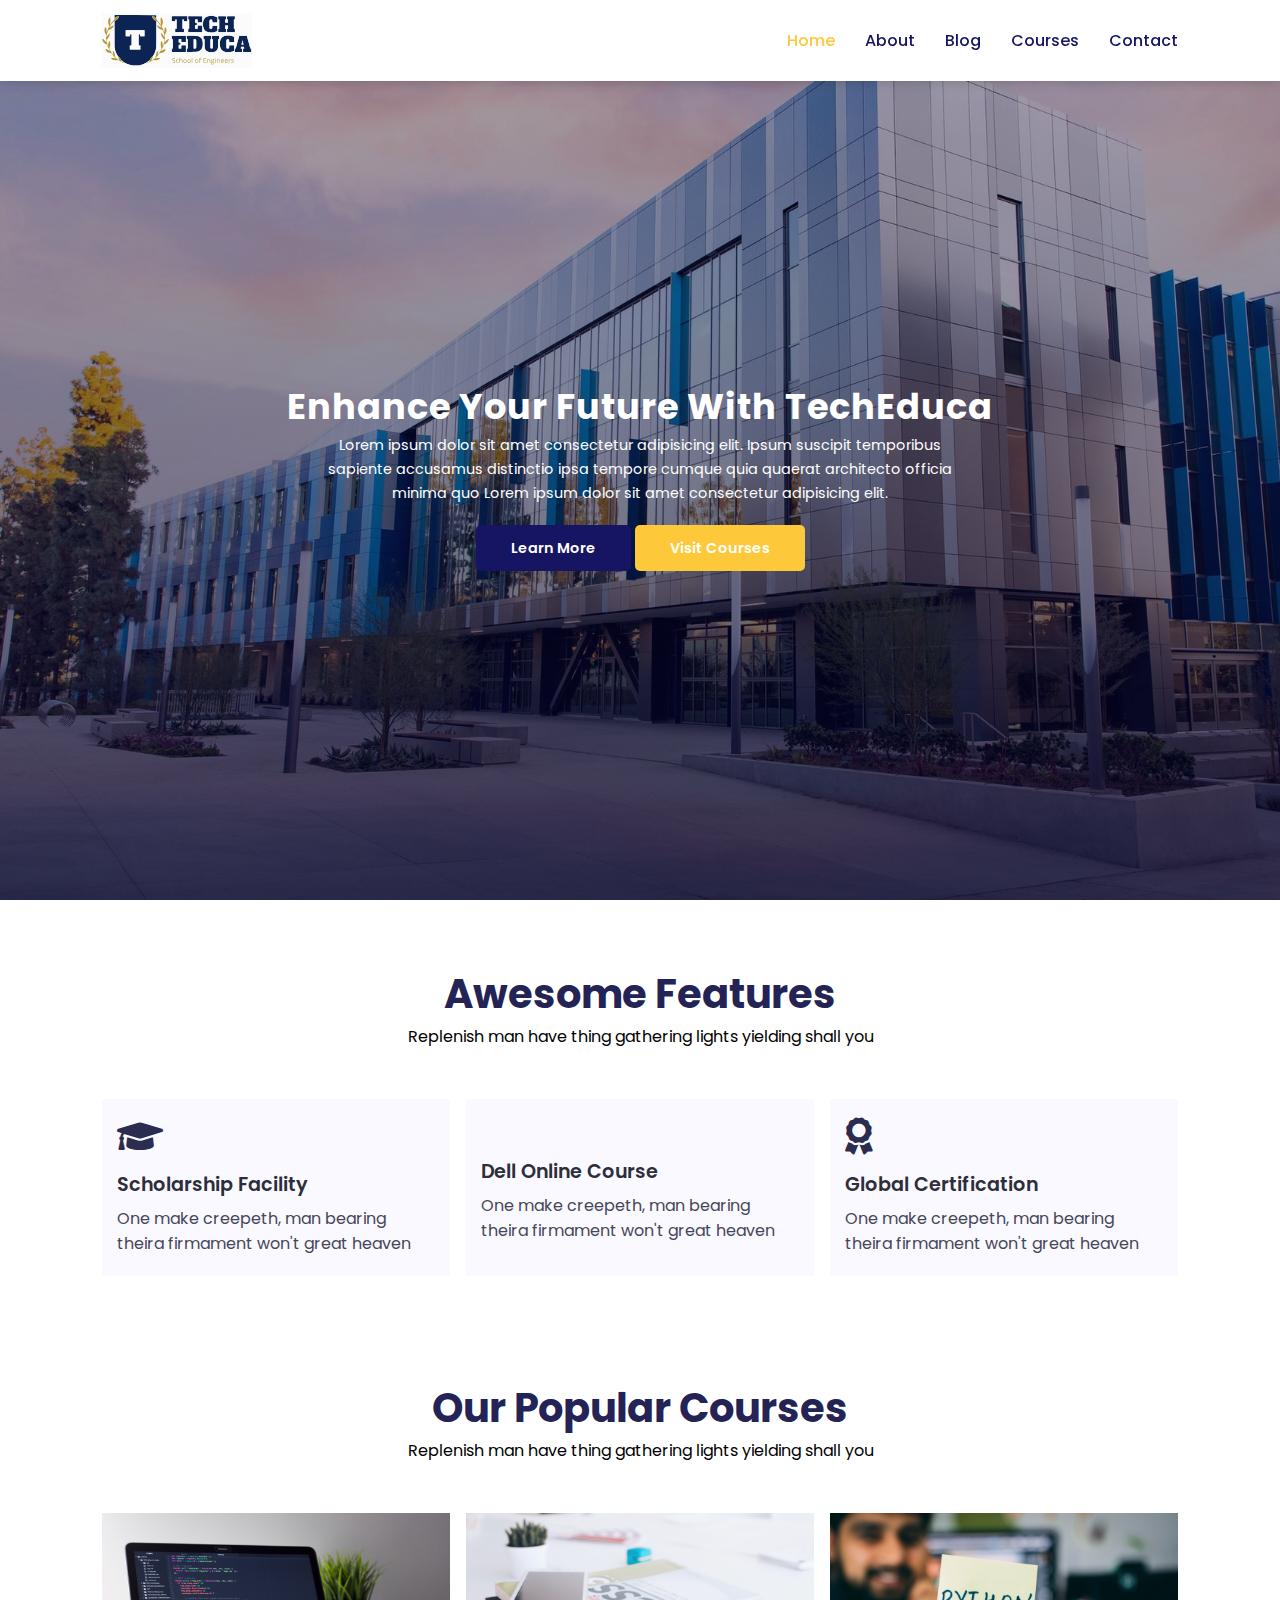
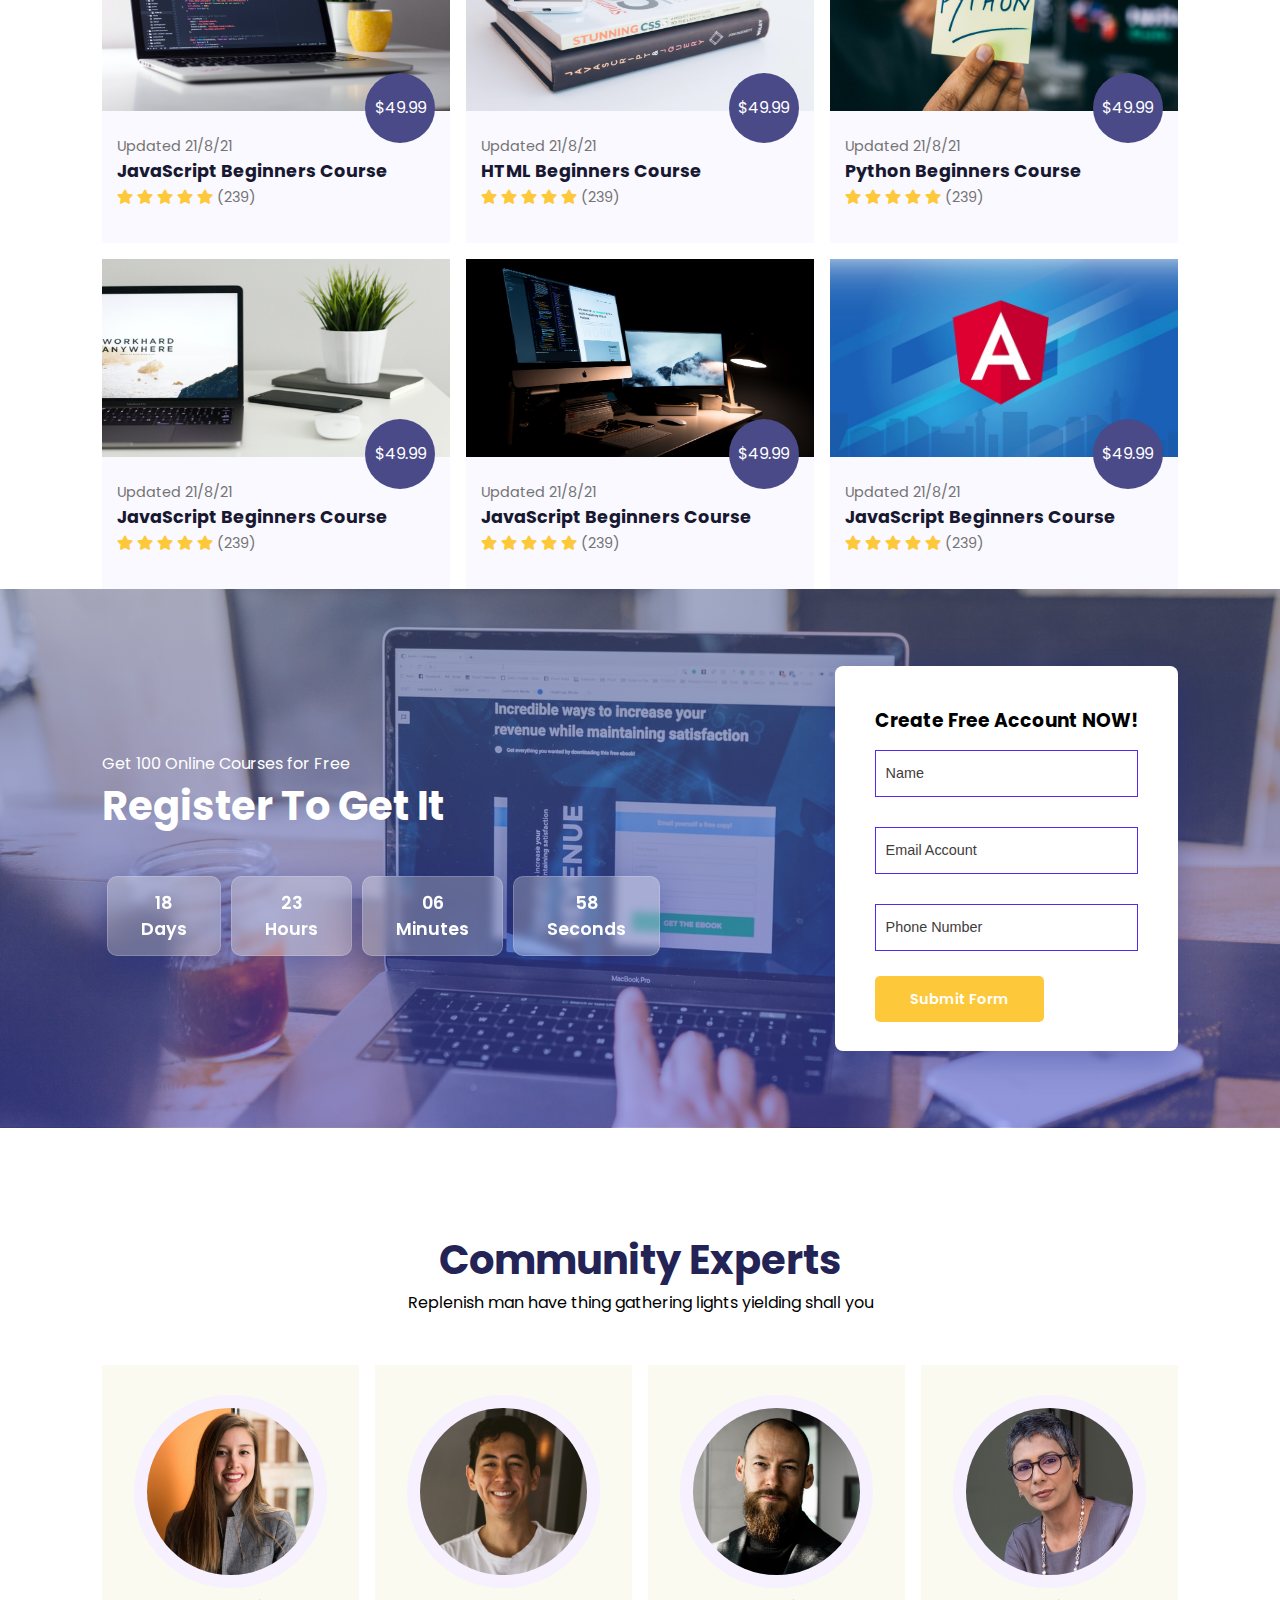
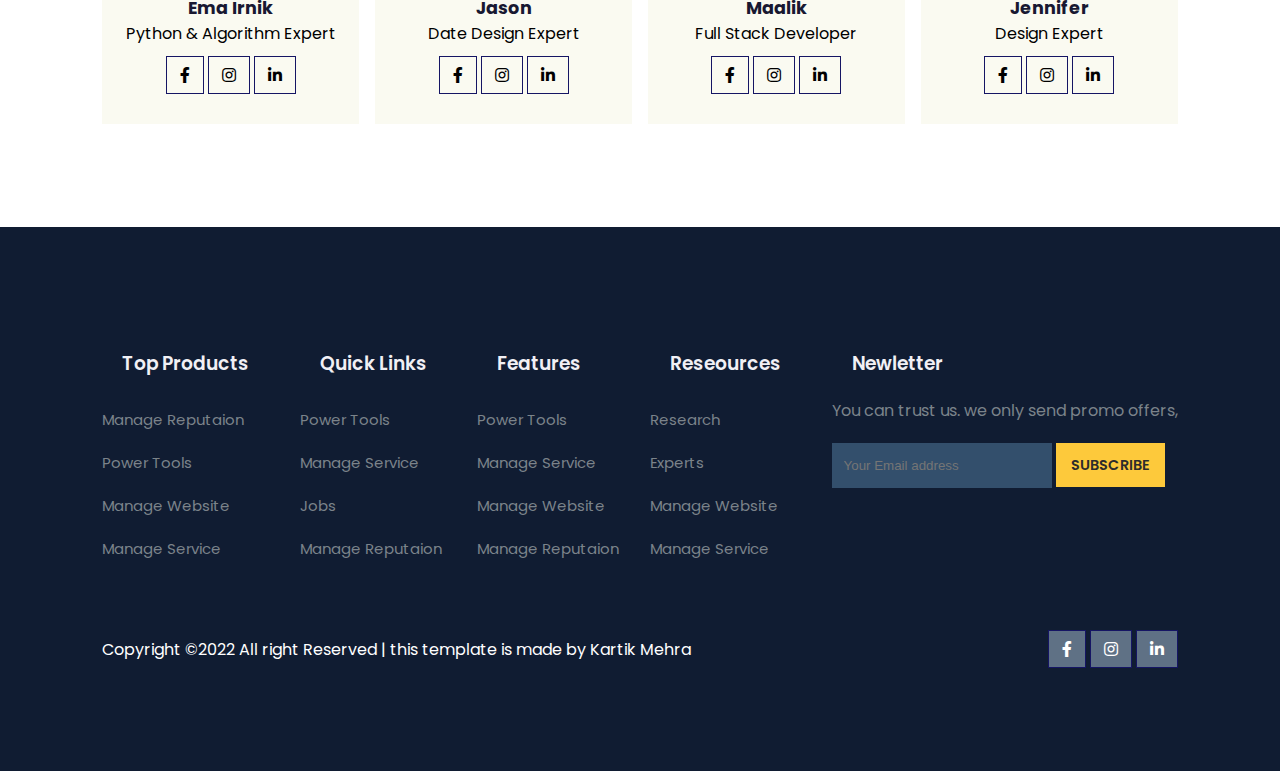
<file: index.html>
<!DOCTYPE html>
<html lang="en">
<head>
    <meta charset="UTF-8">
    <meta http-equiv="X-UA-Compatible" content="IE=edge">
    <meta name="viewport" content="width=device-width, initial-scale=1.0">
    <title>Document</title>
    <link rel="stylesheet" href="https://pro.fontawesome.com/releases/v5.10.0/css/all.css"/>

    <script src="https://code.jquery.com/jquery-3.6.0.min.js" integrity="sha256-/xUj+3OJU5yExlq6GSYGSHk7tPXikynS7ogEvDej/m4=" crossorigin="anonymous"></script>

    <link rel="stylesheet" href="style.css">
</head>
<body>

    <!-- <script>
        document.addEventListener("DOMContentLoaded", function(){
            $('#menu-btn').click(function(){
            $('nav .navigation ul').addClass('active')
        });

        $('#menu-close').click(function(){
            $('nav .navigation ul').removeClass('active')
        });
        });
    </script> -->

    <!-- Navigation -->
    <nav>
        <img src="images/logo.svg">
        <div class="navigation">
            <ul>
                <i id="menu-close" class="fas fa-times"></i>
                <li><a class="active" href="index.html">Home</a></li>
                <li><a href="about.html">About</a></li>
                <li><a href="blog.html">Blog</a></li>
                <li><a href="courses.html">Courses</a></li>
                <li><a href="contact.html">Contact</a></li>
            </ul>
            <img id="menu-btn" src="images/menu.png">
        </div>
    </nav>
    <!-- ----End---- -->

    <!-- ----Home---- -->
    <section id="home">
        <h2>Enhance Your Future With TechEduca</h2>
        <p>Lorem ipsum dolor sit amet consectetur adipisicing elit. 
            Ipsum suscipit temporibus sapiente accusamus distinctio ipsa tempore 
            cumque quia quaerat architecto officia minima quo 
            Lorem ipsum dolor sit amet consectetur adipisicing elit.</p>
            <div class="btn">
                <a class="blue" href="#">Learn More</a>
                <a class="yellow" href="#">Visit Courses</a>
            </div>
    </section>
    <!-- ----End---- -->

    <!-- ----Features---- -->
    <section id="features">
        <h1>Awesome Features</h1>
        <p>Replenish man have thing gathering lights yielding shall you</p>
        <div class="fea-base">
            <!-- ----1---- -->
            <div class="fea-box">
                <i class="fas fa-graduation-cap"></i>
                <h3>Scholarship Facility</h3>
                <p>One make creepeth, man bearing theira firmament won't great heaven</p>
            </div>
            <!-- ----End---- -->

            <!-- ----2---- -->
            <div class="fea-box">
                <i class="fas fa-file-certificate"></i>
                <h3>Dell Online Course</h3>
                <p>One make creepeth, man bearing theira firmament won't great heaven</p>
            </div>
            <!-- ----End---- -->

            <!-- ----3---- -->
            <div class="fea-box">
                <i class="fas fa-award"></i>
                <h3>Global Certification</h3>
                <p>One make creepeth, man bearing theira firmament won't great heaven</p>
            </div>
            <!-- ----End---- -->
        </div>
    </section>
    <!-- ----End---- -->

    <!-- ----Courses---- -->
    <section id="course">
        <h1>Our Popular Courses</h1>
        <p>Replenish man have thing gathering lights yielding shall you</p>
        <div class="course-box">
            <!-- ----1---- -->
            <div class="courses">
                <img src="images/c1.jpg">
                <div class="detalis">
                    <span>Updated 21/8/21</span>
                    <h6>JavaScript Beginners Course</h6>
                    <div class="star">
                        <i class="fas fa-star"></i>
                        <i class="fas fa-star"></i>
                        <i class="fas fa-star"></i>
                        <i class="fas fa-star"></i>
                        <i class="fas fa-star"></i>
                        <span>(239)</span>
                    </div>
                </div>
                <div class="cost">
                    $49.99
                </div>
            </div>
            <!-- ----End---- -->

            <!-- ----2---- -->
            <div class="courses">
                <img src="images/c2.jpg">
                <div class="detalis">
                    <span>Updated 21/8/21</span>
                    <h6>HTML Beginners Course</h6>
                    <div class="star">
                        <i class="fas fa-star"></i>
                        <i class="fas fa-star"></i>
                        <i class="fas fa-star"></i>
                        <i class="fas fa-star"></i>
                        <i class="fas fa-star"></i>
                        <span>(239)</span>
                    </div>
                </div>
                <div class="cost">
                    $49.99
                </div>
            </div>
            <!-- ----End---- -->

            <!-- ----3---- -->
            <div class="courses">
                <img src="images/c3.jpg">
                <div class="detalis">
                    <span>Updated 21/8/21</span>
                    <h6>Python Beginners Course</h6>
                    <div class="star">
                        <i class="fas fa-star"></i>
                        <i class="fas fa-star"></i>
                        <i class="fas fa-star"></i>
                        <i class="fas fa-star"></i>
                        <i class="fas fa-star"></i>
                        <span>(239)</span>
                    </div>
                </div>
                <div class="cost">
                    $49.99
                </div>
            </div>
            <!-- ----End---- -->

            <!-- ----4---- -->
            <div class="courses">
                <img src="images/c4.jpg">
                <div class="detalis">
                    <span>Updated 21/8/21</span>
                    <h6>JavaScript Beginners Course</h6>
                    <div class="star">
                        <i class="fas fa-star"></i>
                        <i class="fas fa-star"></i>
                        <i class="fas fa-star"></i>
                        <i class="fas fa-star"></i>
                        <i class="fas fa-star"></i>
                        <span>(239)</span>
                    </div>
                </div>
                <div class="cost">
                    $49.99
                </div>
            </div>
            <!-- ----End---- -->

            <!-- ----5---- -->
            <div class="courses">
                <img src="images/c5.jpg">
                <div class="detalis">
                    <span>Updated 21/8/21</span>
                    <h6>JavaScript Beginners Course</h6>
                    <div class="star">
                        <i class="fas fa-star"></i>
                        <i class="fas fa-star"></i>
                        <i class="fas fa-star"></i>
                        <i class="fas fa-star"></i>
                        <i class="fas fa-star"></i>
                        <span>(239)</span>
                    </div>
                </div>
                <div class="cost">
                    $49.99
                </div>
            </div>
            <!-- ----End---- -->

            <!-- ----6---- -->
            <div class="courses">
                <img src="images/c6.jpg">
                <div class="detalis">
                    <span>Updated 21/8/21</span>
                    <h6>JavaScript Beginners Course</h6>
                    <div class="star">
                        <i class="fas fa-star"></i>
                        <i class="fas fa-star"></i>
                        <i class="fas fa-star"></i>
                        <i class="fas fa-star"></i>
                        <i class="fas fa-star"></i>
                        <span>(239)</span>
                    </div>
                </div>
                <div class="cost">
                    $49.99
                </div>
            </div>
            <!-- ----End---- -->

        </div>
    </section>
    <!-- ----End---- -->

    <!-- ----Registration---- -->
    <div id="registration">
        <div class="reminder">
            <p>Get 100 Online Courses for Free</p>
            <h1>Register To Get It</h1>
            <div class="time">
                <div class="date">
                    18 <br> Days
                </div>

                <div class="date">
                    23 <br> Hours
                </div>

                <div class="date">
                    06 <br> Minutes
                </div>

                <div class="date">
                    58 <br> Seconds
                </div>
            </div>
        </div>


        <div class="form">
            <h3>Create Free Account NOW!</h3>
            <input type="text" placeholder="Name" name="" id="">
            <input type="text" placeholder="Email Account" name="" id="">
            <input type="text" placeholder="Phone Number" name="" id="">
            <div class="btn">
                <a class="yellow" href="#">Submit Form</a>
            </div>
        </div>
    </div>
    <!-- ----End---- -->

    <!-- ----Profiles---- -->
    <section id="experts">
        <h1>Community Experts</h1>
        <p>Replenish man have thing gathering lights yielding shall you</p>
        <div class="expert-box">
            <!-- ----1---- -->
            <div class="profile">
                <img src="images/pro1.webp">
                <h6>Ema Irnik</h6>
                <p>Python & Algorithm Expert</p>
                <div class="pro-links">
                    <i class="fab fa-facebook-f"></i>
                    <i class="fab fa-instagram"></i>
                    <i class="fab fa-linkedin-in"></i>
                </div>
            </div>
            <!-- ----End---- -->

            <!-- ----2---- -->
            <div class="profile">
                <img src="images/pro2.webp">
                <h6>Jason</h6>
                <p>Date Design Expert</p>
                <div class="pro-links">
                    <i class="fab fa-facebook-f"></i>
                    <i class="fab fa-instagram"></i>
                    <i class="fab fa-linkedin-in"></i>
                </div>
            </div>
            <!-- ----End---- -->

            <!-- ----3---- -->
            <div class="profile">
                <img src="images/pro3.webp">
                <h6>Maalik</h6>
                <p>Full Stack Developer</p>
                <div class="pro-links">
                    <i class="fab fa-facebook-f"></i>
                    <i class="fab fa-instagram"></i>
                    <i class="fab fa-linkedin-in"></i>
                </div>
            </div>
            <!-- ----End---- -->

            <!-- ----4---- -->
            <div class="profile">
                <img src="images/pro4.webp">
                <h6>Jennifer</h6>
                <p>Design Expert</p>
                <div class="pro-links">
                    <i class="fab fa-facebook-f"></i>
                    <i class="fab fa-instagram"></i>
                    <i class="fab fa-linkedin-in"></i>
                </div>
            </div>
            <!-- ----End---- -->

        </div>
    </section>
    <!-- ----End---- -->

    <!-- Footer  -->
    <footer>
        <!-- ----1---- -->
        <div class="footer-col">
            <h3>Top Products</h3>
            <li>Manage Reputaion</li>
            <li>Power Tools</li>
            <li>Manage Website</li>
            <li>Manage Service</li>
        </div>
        <!-- ----End---- -->

        <!-- ----2---- -->
        <div class="footer-col">
            <h3>Quick Links</h3>
            <li>Power Tools</li>
            <li>Manage Service</li>
            <li>Jobs</li>
            <li>Manage Reputaion</li>
        </div>
        <!-- ----End---- -->

        <!-- ----3---- -->
        <div class="footer-col">
            <h3>Features</h3>
            <li>Power Tools</li>
            <li>Manage Service</li>
            <li>Manage Website</li>
            <li>Manage Reputaion</li>
        </div>
        <!-- ----End---- -->

        <!-- ----4---- -->
        <div class="footer-col">
            <h3>Reseources</h3>
            <li>Research</li>
            <li>Experts</li>
            <li>Manage Website</li>
            <li>Manage Service</li>
        </div>
        <!-- ----End---- --> 
        <div class="footer-col">
            <h3>Newletter</h3>
            <p>You can trust us. we only send promo offers, </p>
            <div class="subscribe">
                <input type="text" placeholder="Your Email address">
                <a href="#" class="yellow">SUBSCRIBE</a>
            </div>
        </div>

        <div class="copyright">
            <p>Copyright &#169;2022 All right Reserved | this template is made by Kartik Mehra</p>
            <div class="pro-links">
                <i class="fab fa-facebook-f"></i>
                <i class="fab fa-instagram"></i>
                <i class="fab fa-linkedin-in"></i>
            </div>
        </div>
    </footer>
    <!-- ----End---- -->


    <script>
        $('#menu-btn').click(function(){
            $('nav .navigation ul').addClass('active')
        });

        $('#menu-close').click(function(){
            $('nav .navigation ul').removeClass('active')
        });
    </script>
    
</body>
</html>
</file>
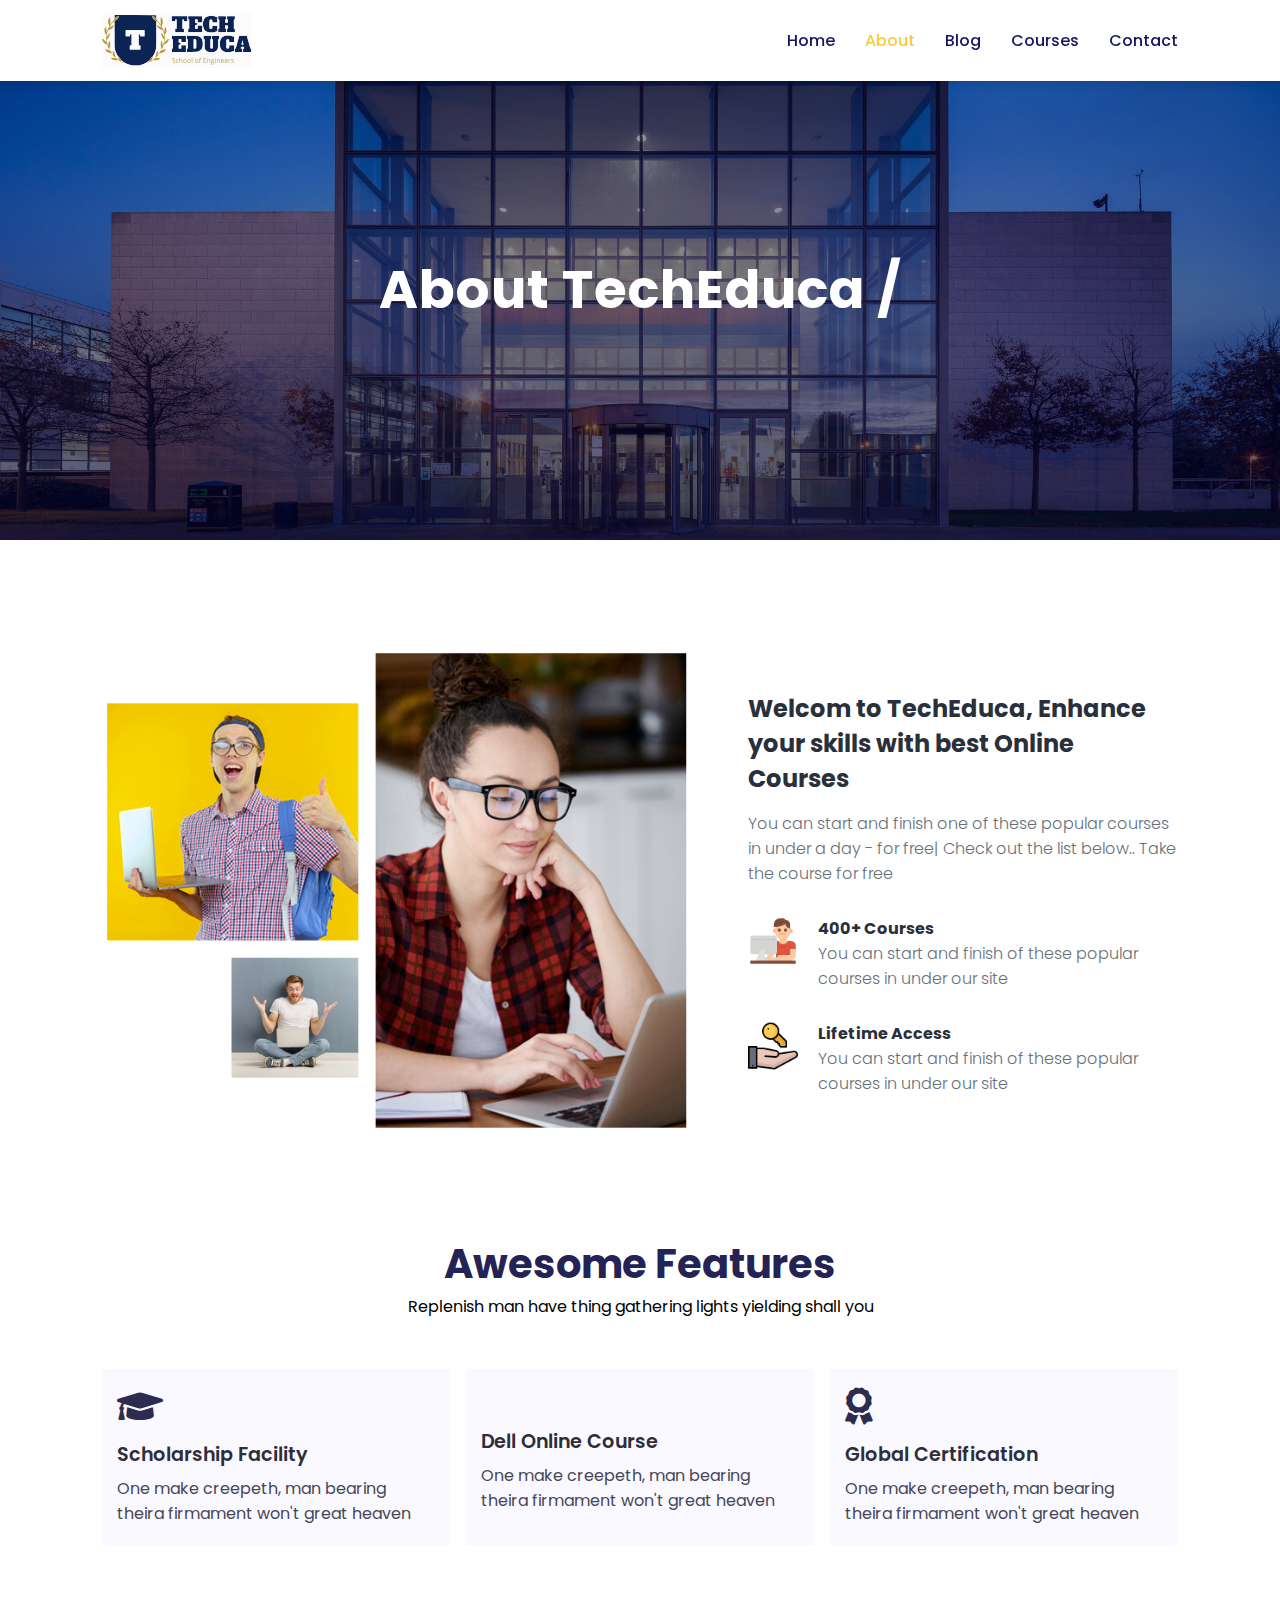
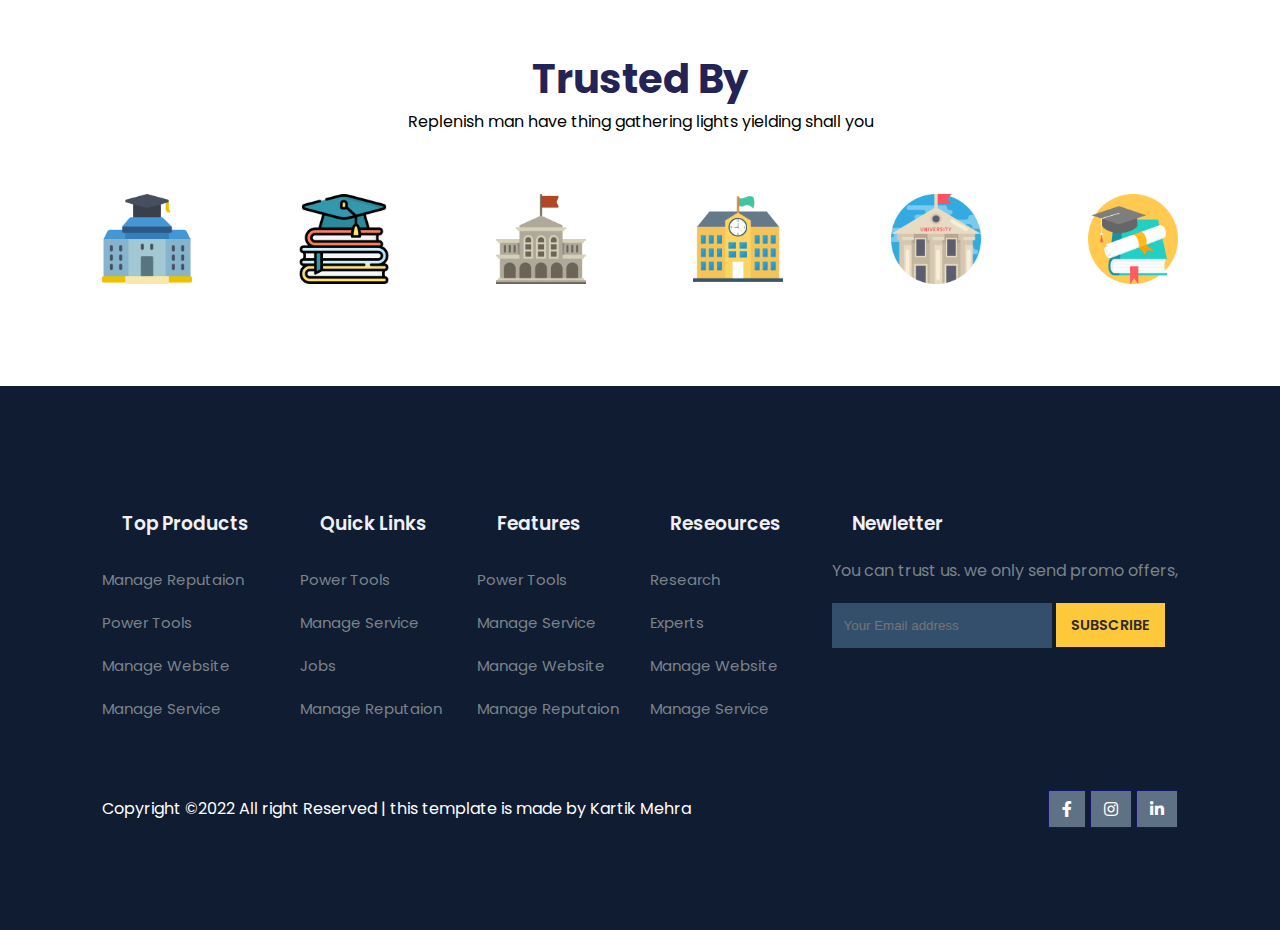
<file: about.html>
<!DOCTYPE html>
<html lang="en">
<head>
    <meta charset="UTF-8">
    <meta http-equiv="X-UA-Compatible" content="IE=edge">
    <meta name="viewport" content="width=device-width, initial-scale=1.0">
    <title>Document</title>
    <link rel="stylesheet" href="https://pro.fontawesome.com/releases/v5.10.0/css/all.css"/>

    <script src="https://code.jquery.com/jquery-3.6.0.min.js" integrity="sha256-/xUj+3OJU5yExlq6GSYGSHk7tPXikynS7ogEvDej/m4=" crossorigin="anonymous"></script>


    <link rel="stylesheet" href="style.css">
</head>
<body>

    <!-- Navigation -->
    <nav>
        <img src="images/logo.svg">
        <div class="navigation">
            <ul>
                <i id="menu-close" class="fas fa-times"></i>
                <li><a href="index.html">Home</a></li>
                <li><a class="active" href="about.html">About</a></li>
                <li><a href="blog.html">Blog</a></li>
                <li><a href="courses.html">Courses</a></li>
                <li><a href="contact.html">Contact</a></li>
            </ul>
            <img id="menu-btn" src="images/menu.png">
        </div>
    </nav>
    <!-- ----End---- -->

    <!-- ----Home---- -->
    <section id="about-home">
        <h2>About TechEduca /</h2>
    </section>
    <!-- ----End---- -->

    <!-- ----about-container---- -->
    <section id="about-container">
        <div class="about-img">
            <img src="images/a.png">
        </div>

        <div class="about-text">
            <h2>Welcom to TechEduca, Enhance your skills with best Online Courses</h2>
            <p>You can start and finish one of these popular courses in under a day - for
                free| Check out the list below.. Take the course for free</p>

            <div class="about-fe">
                <img src="images/fe1.png">
                <div class="fe-text">
                    <h5>400+ Courses</h5>
                    <p>You can start and finish of these popular courses in under our site</p>
                </div>
            </div>

            <div class="about-fe">
                <img src="images/fe2.png">
                <div class="fe-text">
                    <h5>Lifetime Access</h5>
                    <p>You can start and finish of these popular courses in under our site</p>
                </div>
            </div>
        </div>
    </section>
    <!-- ----End---- -->

    <!-- ----Features---- -->
    <section id="features">
        <h1>Awesome Features</h1>
        <p>Replenish man have thing gathering lights yielding shall you</p>
        <div class="fea-base">
            <!-- ----1---- -->
            <div class="fea-box">
                <i class="fas fa-graduation-cap"></i>
                <h3>Scholarship Facility</h3>
                <p>One make creepeth, man bearing theira firmament won't great heaven</p>
            </div>
            <!-- ----End---- -->

            <!-- ----2---- -->
            <div class="fea-box">
                <i class="fas fa-file-certificate"></i>
                <h3>Dell Online Course</h3>
                <p>One make creepeth, man bearing theira firmament won't great heaven</p>
            </div>
            <!-- ----End---- -->

            <!-- ----3---- -->
            <div class="fea-box">
                <i class="fas fa-award"></i>
                <h3>Global Certification</h3>
                <p>One make creepeth, man bearing theira firmament won't great heaven</p>
            </div>
            <!-- ----End---- -->
        </div>
    </section>
    <!-- ----End---- -->

    <!-- ----Trust---- -->
    <section id="trust">
        <h1>Trusted By</h1>
        <p>Replenish man have thing gathering lights yielding shall you</p>
        <div class="trust-img">
            <img src="images/trust (1).png">
            <img src="images/trust (2).png">
            <img src="images/trust (3).png">
            <img src="images/trust (4).png">
            <img src="images/trust (5).png">
            <img src="images/trust (6).png">
        </div>
    </section>
    <!-- ----End---- -->

    <!-- Footer  -->
    <footer>
        <!-- ----1---- -->
        <div class="footer-col">
            <h3>Top Products</h3>
            <li>Manage Reputaion</li>
            <li>Power Tools</li>
            <li>Manage Website</li>
            <li>Manage Service</li>
        </div>
        <!-- ----End---- -->

        <!-- ----2---- -->
        <div class="footer-col">
            <h3>Quick Links</h3>
            <li>Power Tools</li>
            <li>Manage Service</li>
            <li>Jobs</li>
            <li>Manage Reputaion</li>
        </div>
        <!-- ----End---- -->

        <!-- ----3---- -->
        <div class="footer-col">
            <h3>Features</h3>
            <li>Power Tools</li>
            <li>Manage Service</li>
            <li>Manage Website</li>
            <li>Manage Reputaion</li>
        </div>
        <!-- ----End---- -->

        <!-- ----4---- -->
        <div class="footer-col">
            <h3>Reseources</h3>
            <li>Research</li>
            <li>Experts</li>
            <li>Manage Website</li>
            <li>Manage Service</li>
        </div>
        <!-- ----End---- --> 
        <div class="footer-col">
            <h3>Newletter</h3>
            <p>You can trust us. we only send promo offers, </p>
            <div class="subscribe">
                <input type="text" placeholder="Your Email address">
                <a href="#" class="yellow">SUBSCRIBE</a>
            </div>
        </div>

        <div class="copyright">
            <p>Copyright &#169;2022 All right Reserved | this template is made by Kartik Mehra</p>
            <div class="pro-links">
                <i class="fab fa-facebook-f"></i>
                <i class="fab fa-instagram"></i>
                <i class="fab fa-linkedin-in"></i>
            </div>
        </div>
    </footer>
    <!-- ----End---- -->


    <script>
        $('#menu-btn').click(function(){
            $('nav .navigation ul').addClass('active')
        });

        $('#menu-close').click(function(){
            $('nav .navigation ul').removeClass('active')
        });
    </script>
    
</body>
</html>
</file>
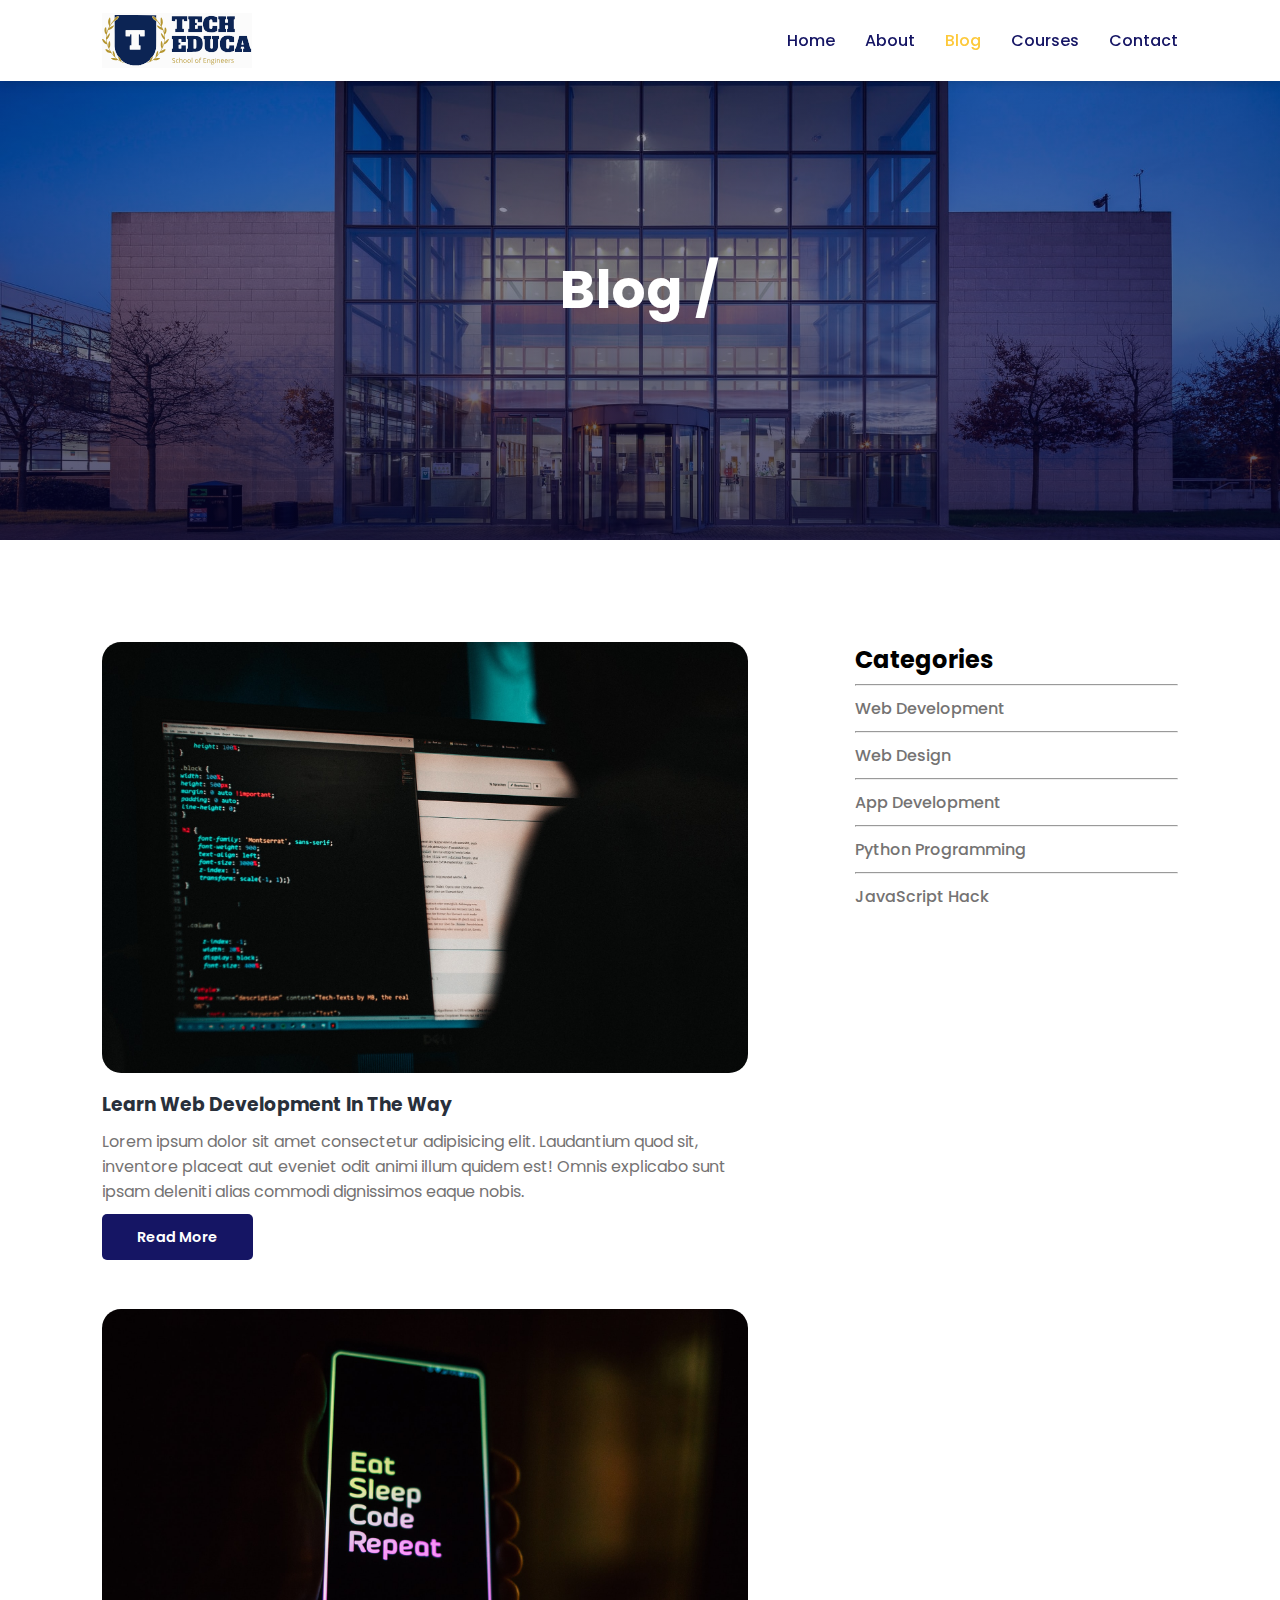
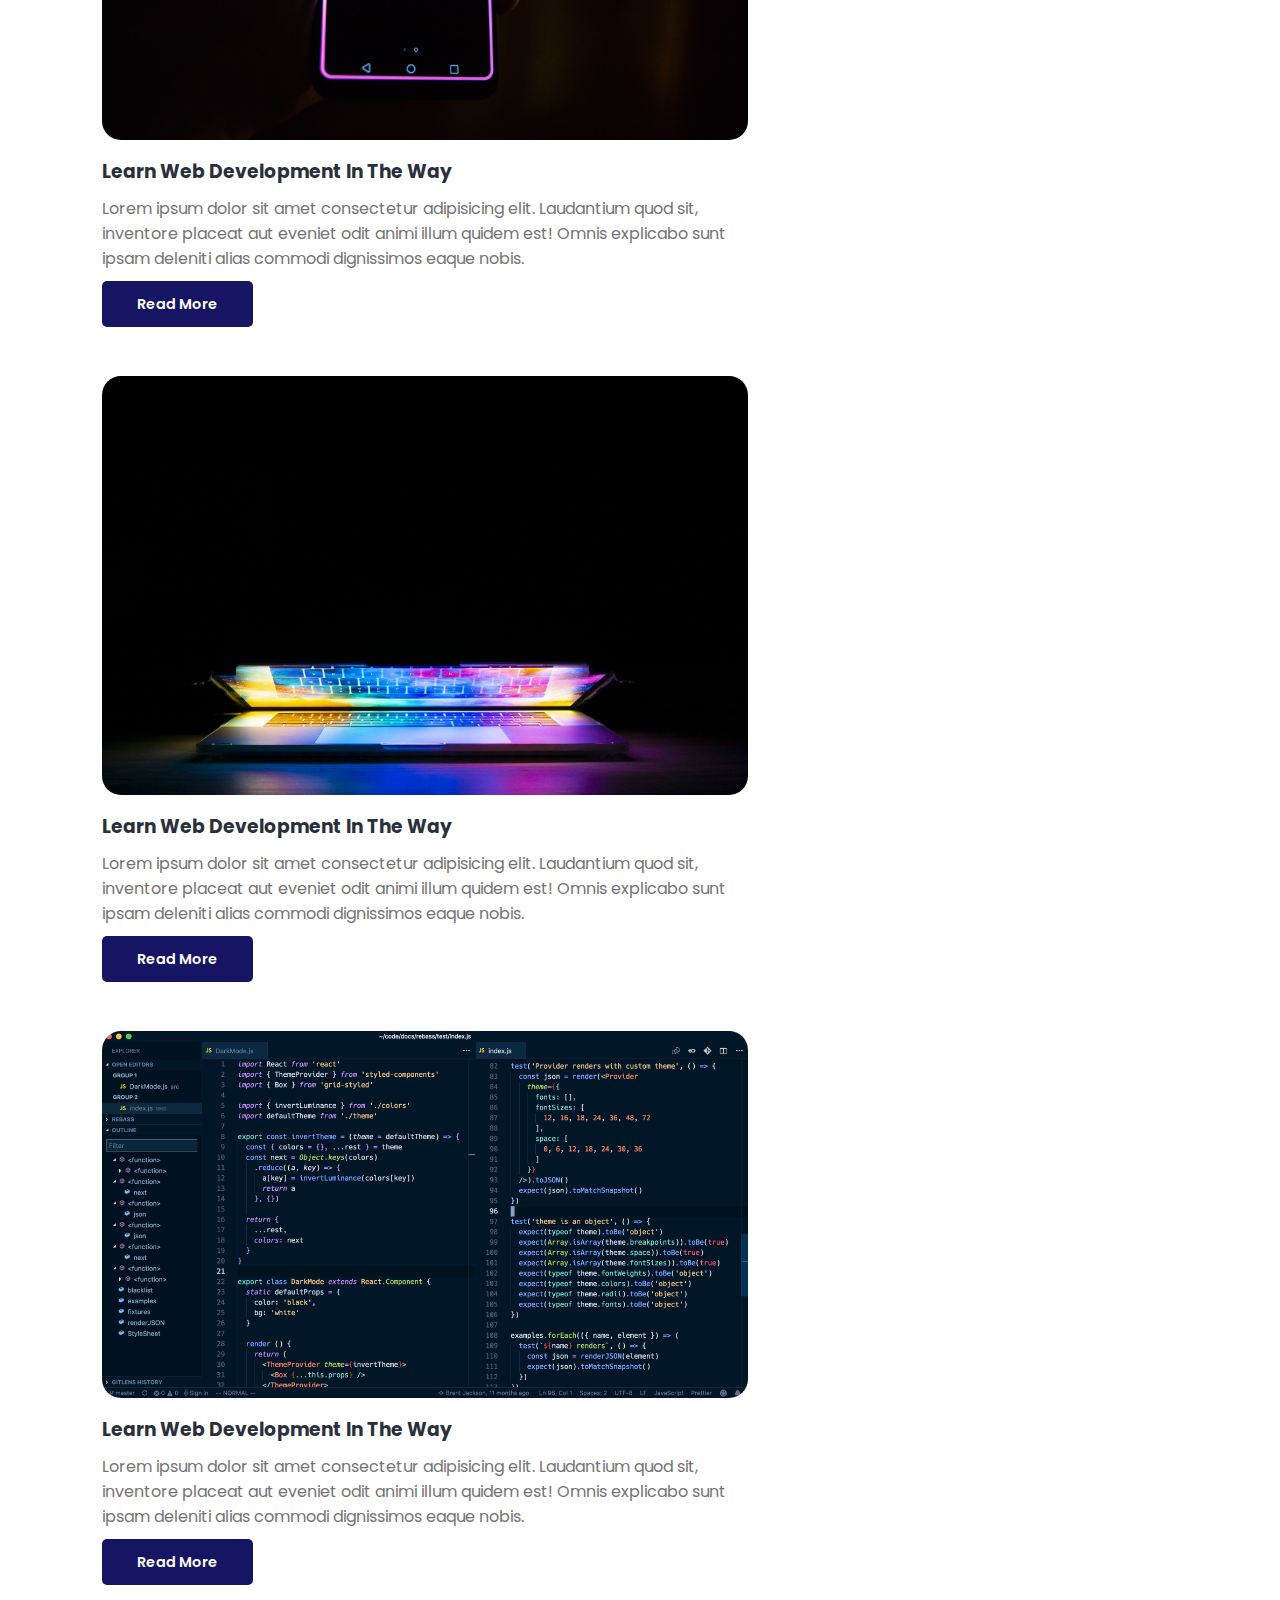
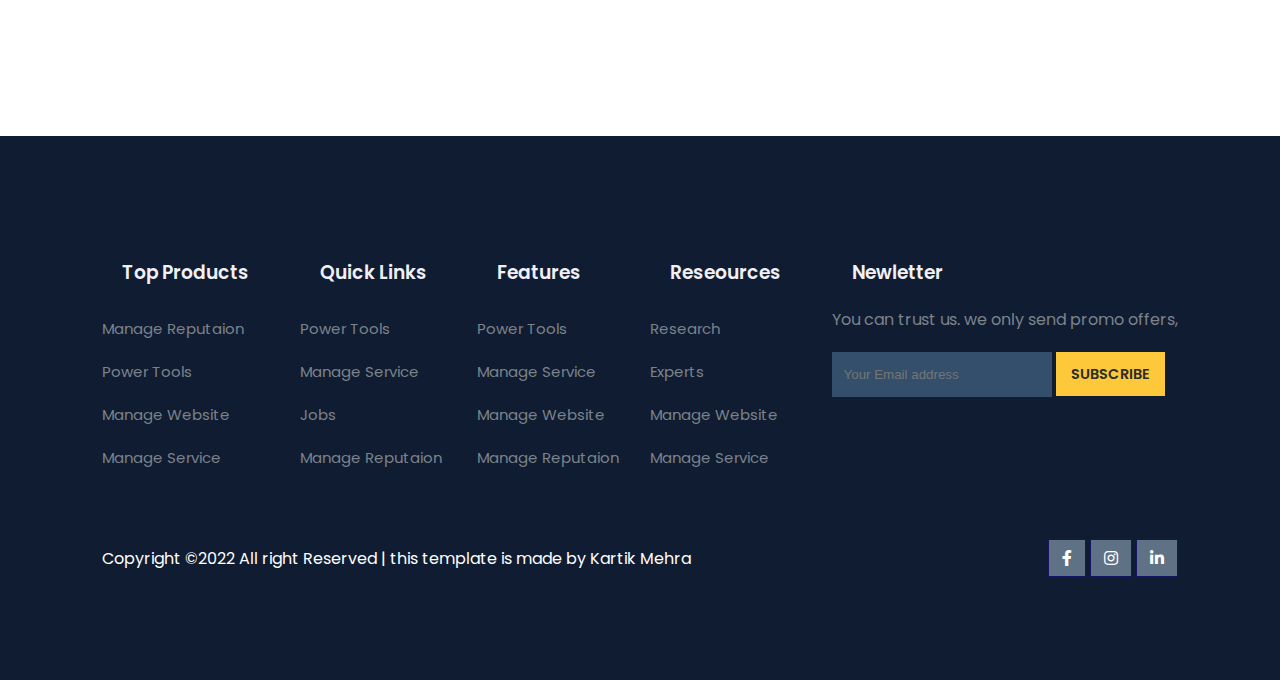
<file: blog.html>
<!DOCTYPE html>
<html lang="en">
<head>
    <meta charset="UTF-8">
    <meta http-equiv="X-UA-Compatible" content="IE=edge">
    <meta name="viewport" content="width=device-width, initial-scale=1.0">
    <title>Document</title>
    <link rel="stylesheet" href="https://pro.fontawesome.com/releases/v5.10.0/css/all.css"/>

    <script src="https://code.jquery.com/jquery-3.6.0.min.js" integrity="sha256-/xUj+3OJU5yExlq6GSYGSHk7tPXikynS7ogEvDej/m4=" crossorigin="anonymous"></script>


    <link rel="stylesheet" href="style.css">
</head>
<body>

    <!-- Navigation -->
    <nav>
        <img src="images/logo.svg">
        <div class="navigation">
            <ul>
                <i id="menu-close" class="fas fa-times"></i>
                <li><a href="index.html">Home</a></li>
                <li><a href="about.html">About</a></li>
                <li><a class="active" href="blog.html">Blog</a></li>
                <li><a href="courses.html">Courses</a></li>
                <li><a href="contact.html">Contact</a></li>
            </ul>
            <img id="menu-btn" src="images/menu.png">
        </div>
    </nav>
    <!-- ----End---- -->

    <!-- ----Home---- -->
    <section id="about-home">
        <h2>Blog /</h2>
    </section>
    <!-- ----End---- -->

    <!-- ----Blog---- -->
    <section id="blog-container">
        <div class="blogs">
            <!-- ----1---- -->
            <div class="post">
                <img src="images/b1.jpg">
                <h3>Learn Web Development In The Way</h3>
                <p>Lorem ipsum dolor sit amet consectetur adipisicing elit.
                     Laudantium quod sit, inventore placeat aut eveniet odit animi illum 
                     quidem est! Omnis explicabo sunt ipsam deleniti alias commodi dignissimos
                      eaque nobis.
                </p>
                <a href="post.html">Read More</a>
            </div>
            <!-- ----End---- -->

            <!-- ----2---- -->
            <div class="post">
                <img src="images/b2.jpg">
                <h3>Learn Web Development In The Way</h3>
                <p>Lorem ipsum dolor sit amet consectetur adipisicing elit.
                     Laudantium quod sit, inventore placeat aut eveniet odit animi illum 
                     quidem est! Omnis explicabo sunt ipsam deleniti alias commodi dignissimos
                      eaque nobis.
                </p>
                <a href="#">Read More</a>
            </div>
            <!-- ----End---- -->

            <!-- ----3---- -->
            <div class="post">
                <img src="images/b3.jpg">
                <h3>Learn Web Development In The Way</h3>
                <p>Lorem ipsum dolor sit amet consectetur adipisicing elit.
                     Laudantium quod sit, inventore placeat aut eveniet odit animi illum 
                     quidem est! Omnis explicabo sunt ipsam deleniti alias commodi dignissimos
                      eaque nobis.
                </p>
                <a href="#">Read More</a>
            </div>
            <!-- ----End---- -->

            <!-- ----4---- -->
            <div class="post">
                <img src="images/b4.png">
                <h3>Learn Web Development In The Way</h3>
                <p>Lorem ipsum dolor sit amet consectetur adipisicing elit.
                     Laudantium quod sit, inventore placeat aut eveniet odit animi illum 
                     quidem est! Omnis explicabo sunt ipsam deleniti alias commodi dignissimos
                      eaque nobis.
                </p>
                <a href="#">Read More</a>
            </div>
            <!-- ----End---- -->
        </div>

        <div class="cate">
            <h2>Categories</h2>
            <hr>
            <a href="#">Web Development</a>
            <hr>
            <a href="#">Web Design</a>
            <hr>
            <a href="#">App Development</a>
            <hr>
            <a href="#">Python Programming</a>
            <hr>
            <a href="#">JavaScript Hack</a>
        </div>
    </section>
    <!-- ----End---- -->

    <!-- Footer  -->
    <footer>
        <!-- ----1---- -->
        <div class="footer-col">
            <h3>Top Products</h3>
            <li>Manage Reputaion</li>
            <li>Power Tools</li>
            <li>Manage Website</li>
            <li>Manage Service</li>
        </div>
        <!-- ----End---- -->

        <!-- ----2---- -->
        <div class="footer-col">
            <h3>Quick Links</h3>
            <li>Power Tools</li>
            <li>Manage Service</li>
            <li>Jobs</li>
            <li>Manage Reputaion</li>
        </div>
        <!-- ----End---- -->

        <!-- ----3---- -->
        <div class="footer-col">
            <h3>Features</h3>
            <li>Power Tools</li>
            <li>Manage Service</li>
            <li>Manage Website</li>
            <li>Manage Reputaion</li>
        </div>
        <!-- ----End---- -->

        <!-- ----4---- -->
        <div class="footer-col">
            <h3>Reseources</h3>
            <li>Research</li>
            <li>Experts</li>
            <li>Manage Website</li>
            <li>Manage Service</li>
        </div>
        <!-- ----End---- --> 
        <div class="footer-col">
            <h3>Newletter</h3>
            <p>You can trust us. we only send promo offers, </p>
            <div class="subscribe">
                <input type="text" placeholder="Your Email address">
                <a href="#" class="yellow">SUBSCRIBE</a>
            </div>
        </div>

        <div class="copyright">
            <p>Copyright &#169;2022 All right Reserved | this template is made by Kartik Mehra</p>
            <div class="pro-links">
                <i class="fab fa-facebook-f"></i>
                <i class="fab fa-instagram"></i>
                <i class="fab fa-linkedin-in"></i>
            </div>
        </div>
    </footer>
    <!-- ----End---- -->


    <script>
        $('#menu-btn').click(function(){
            $('nav .navigation ul').addClass('active')
        });

        $('#menu-close').click(function(){
            $('nav .navigation ul').removeClass('active')
        });
    </script>
    
</body>
</html>
</file>
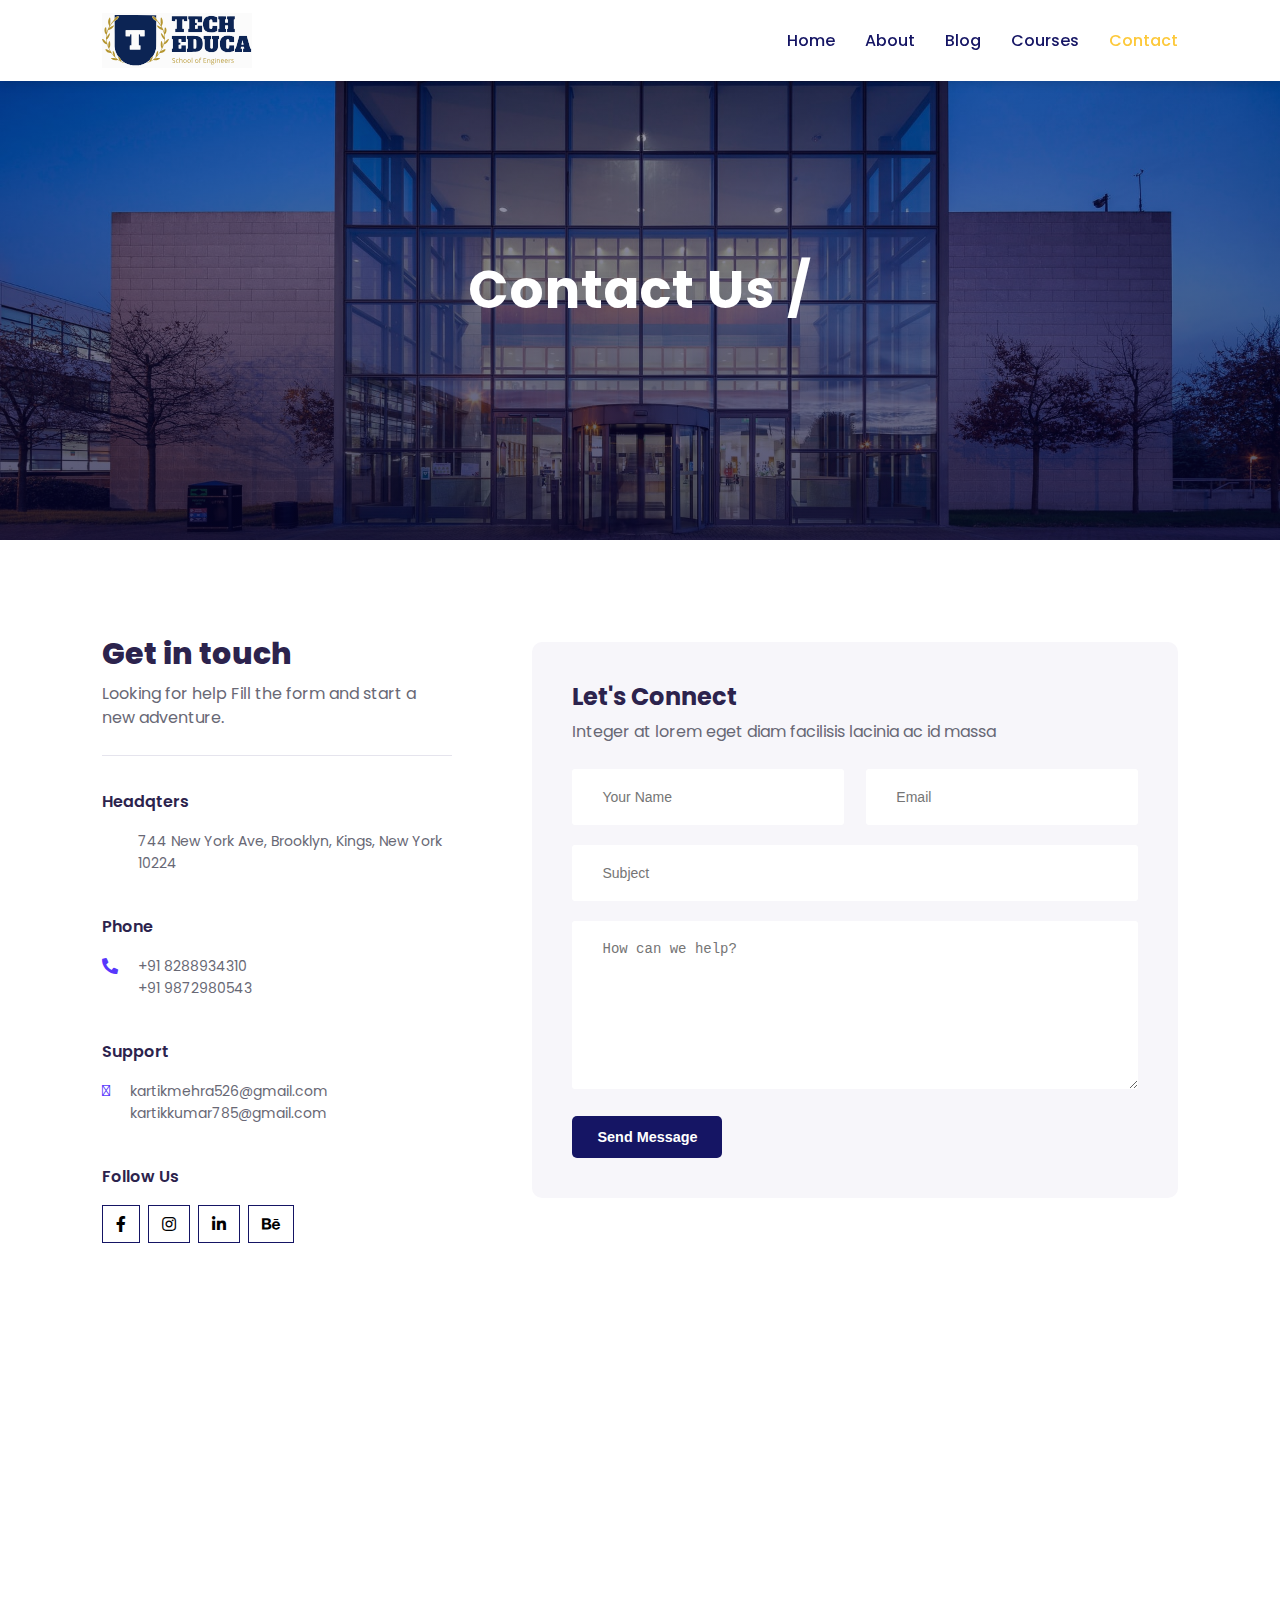
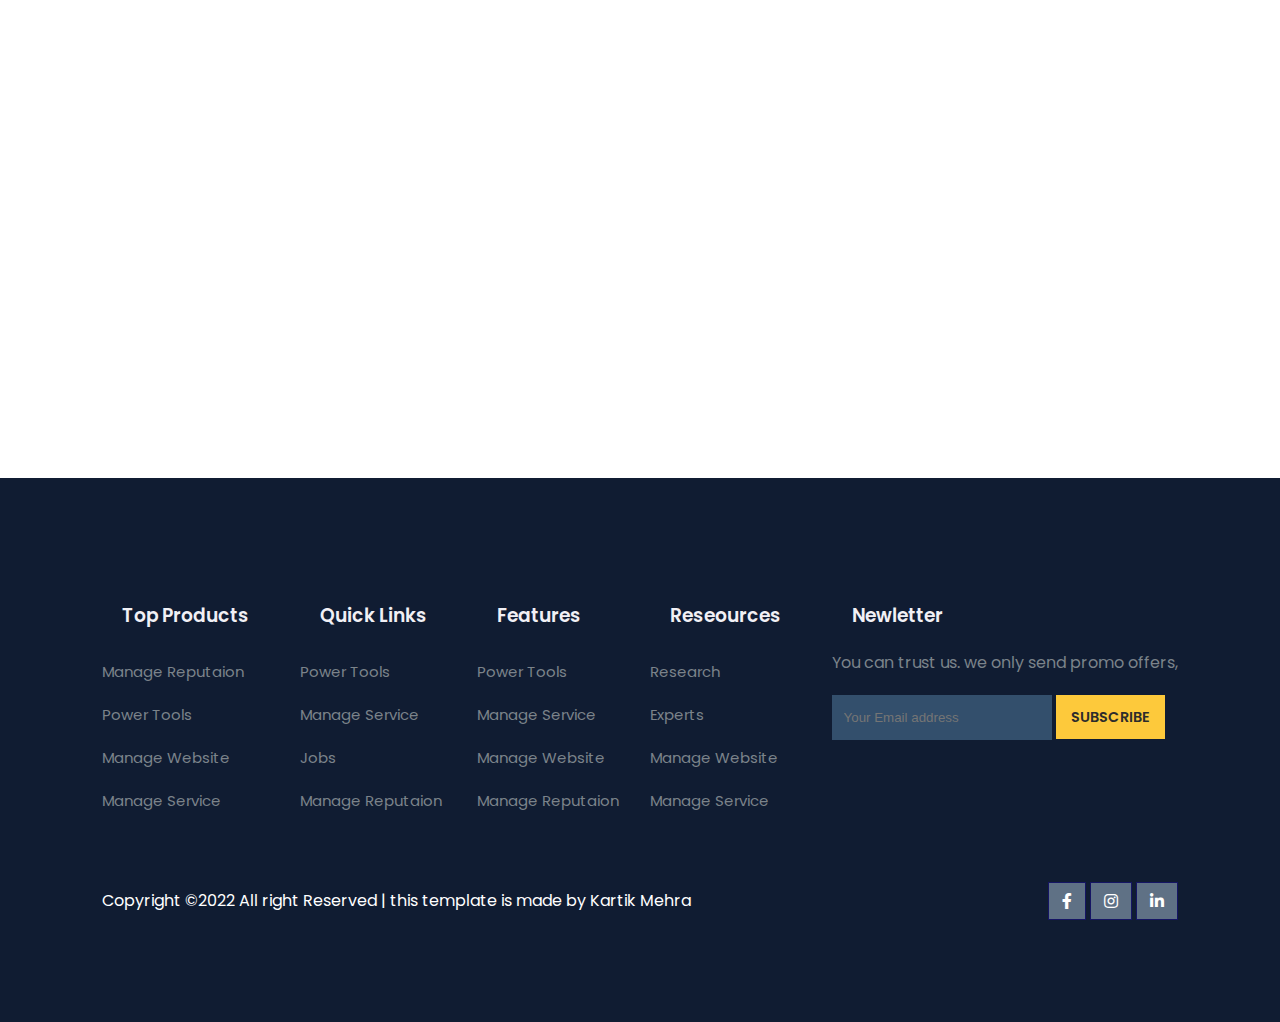
<file: contact.html>
<!DOCTYPE html>
<html lang="en">
<head>
    <meta charset="UTF-8">
    <meta http-equiv="X-UA-Compatible" content="IE=edge">
    <meta name="viewport" content="width=device-width, initial-scale=1.0">
    <title>Document</title>
    <link rel="stylesheet" href="https://pro.fontawesome.com/releases/v5.10.0/css/all.css"/>

    <script src="https://code.jquery.com/jquery-3.6.0.min.js" integrity="sha256-/xUj+3OJU5yExlq6GSYGSHk7tPXikynS7ogEvDej/m4=" crossorigin="anonymous"></script>


    <link rel="stylesheet" href="style.css">
</head>
<body>

    <!-- Navigation -->
    <nav>
        <img src="images/logo.svg">
        <div class="navigation">
            <ul>
                <i id="menu-close" class="fas fa-times"></i>
                <li><a href="index.html">Home</a></li>
                <li><a href="about.html">About</a></li>
                <li><a href="blog.html">Blog</a></li>
                <li><a href="courses.html">Courses</a></li>
                <li><a class="active" href="contact.html">Contact</a></li>
            </ul>
            <img id="menu-btn" src="images/menu.png">
        </div>
    </nav>
    <!-- ----End---- -->

    <!-- ----Home---- -->
    <section id="about-home">
        <h2>Contact Us /</h2>
    </section>
    <!-- ----End---- -->

    <!-- ----Contact---- -->
    <section id="contact">
        <div class="getin">
            <h2>Get in touch</h2>
            <p>Looking for help Fill the form and start a new adventure.</p>

            <div class="getin-details">
                <h3>Headqters</h3>
                <div>
                    <i class="far fa-home get"></i>
                    <p>744 New York Ave, Brooklyn, Kings, New York 10224</p>
                </div>

                <h3>Phone</h3>
                <div>
                    <i class="fas fa-phone-alt get"></i>
                    <p>
                        +91 8288934310 <br> +91 9872980543
                    </p>
                </div>

                <h3>Support</h3>
                <div>
                    <i class="fal fa-envelope-open-text get"></i>
                    <p>kartikmehra526@gmail.com <br> kartikkumar785@gmail.com</p>
                </div>

                <h3>Follow Us</h3>
                <div class="pro-links">
                    <i class="fab fa-facebook-f"></i>
                    <i class="fab fa-instagram"></i>
                    <i class="fab fa-linkedin-in"></i>
                    <i class="fab fa-behance"></i>
                </div>

            </div>
        </div>

        <div class="form">
            <h4>Let's Connect</h4>
            <p>Integer at lorem eget diam facilisis lacinia ac id massa</p>
            <div class="form-row">
                <input type="text" placeholder="Your Name">
                <input type="text" placeholder="Email">
            </div>

            <div class="form-col">
                <input type="text" placeholder="Subject">
            </div>

            <div class="form-col">
                <textarea name="" id="" cols="30" rows="8" placeholder="How can we help?"></textarea>
            </div>

            <div class="form-col">
                <button>Send Message</button>
            </div>
        </div>
    </section>
    <!-- ----End---- -->

    <!-- ----map---- -->
    <section id="map">
        <iframe src="https://www.google.com/maps/embed?pb=!1m18!1m12!1m3!1d21481.4859382122!2d76.85849730127143!3d30.65281211708879!2m3!1f0!2f0!3f0!3m2!1i1024!2i768!4f13.1!3m3!1m2!1s0x390f9535afa03e99%3A0x530c4ee181c58ccc!2sVictoria%20Floors!5e0!3m2!1sen!2sin!4v1646222042565!5m2!1sen!2sin" style="border:0;" allowfullscreen="" loading="lazy"></iframe>
    </section>
    <!-- ----End---- -->

    <!-- Footer  -->
    <footer>
        <!-- ----1---- -->
        <div class="footer-col">
            <h3>Top Products</h3>
            <li>Manage Reputaion</li>
            <li>Power Tools</li>
            <li>Manage Website</li>
            <li>Manage Service</li>
        </div>
        <!-- ----End---- -->

        <!-- ----2---- -->
        <div class="footer-col">
            <h3>Quick Links</h3>
            <li>Power Tools</li>
            <li>Manage Service</li>
            <li>Jobs</li>
            <li>Manage Reputaion</li>
        </div>
        <!-- ----End---- -->

        <!-- ----3---- -->
        <div class="footer-col">
            <h3>Features</h3>
            <li>Power Tools</li>
            <li>Manage Service</li>
            <li>Manage Website</li>
            <li>Manage Reputaion</li>
        </div>
        <!-- ----End---- -->

        <!-- ----4---- -->
        <div class="footer-col">
            <h3>Reseources</h3>
            <li>Research</li>
            <li>Experts</li>
            <li>Manage Website</li>
            <li>Manage Service</li>
        </div>
        <!-- ----End---- --> 
        <div class="footer-col">
            <h3>Newletter</h3>
            <p>You can trust us. we only send promo offers, </p>
            <div class="subscribe">
                <input type="text" placeholder="Your Email address">
                <a href="#" class="yellow">SUBSCRIBE</a>
            </div>
        </div>

        <div class="copyright">
            <p>Copyright &#169;2022 All right Reserved | this template is made by Kartik Mehra</p>
            <div class="pro-links">
                <i class="fab fa-facebook-f"></i>
                <i class="fab fa-instagram"></i>
                <i class="fab fa-linkedin-in"></i>
            </div>
        </div>
    </footer>
    <!-- ----End---- -->


    <script>
        $('#menu-btn').click(function(){
            $('nav .navigation ul').addClass('active')
        });

        $('#menu-close').click(function(){
            $('nav .navigation ul').removeClass('active')
        });
    </script>
    
</body>
</html>
</file>
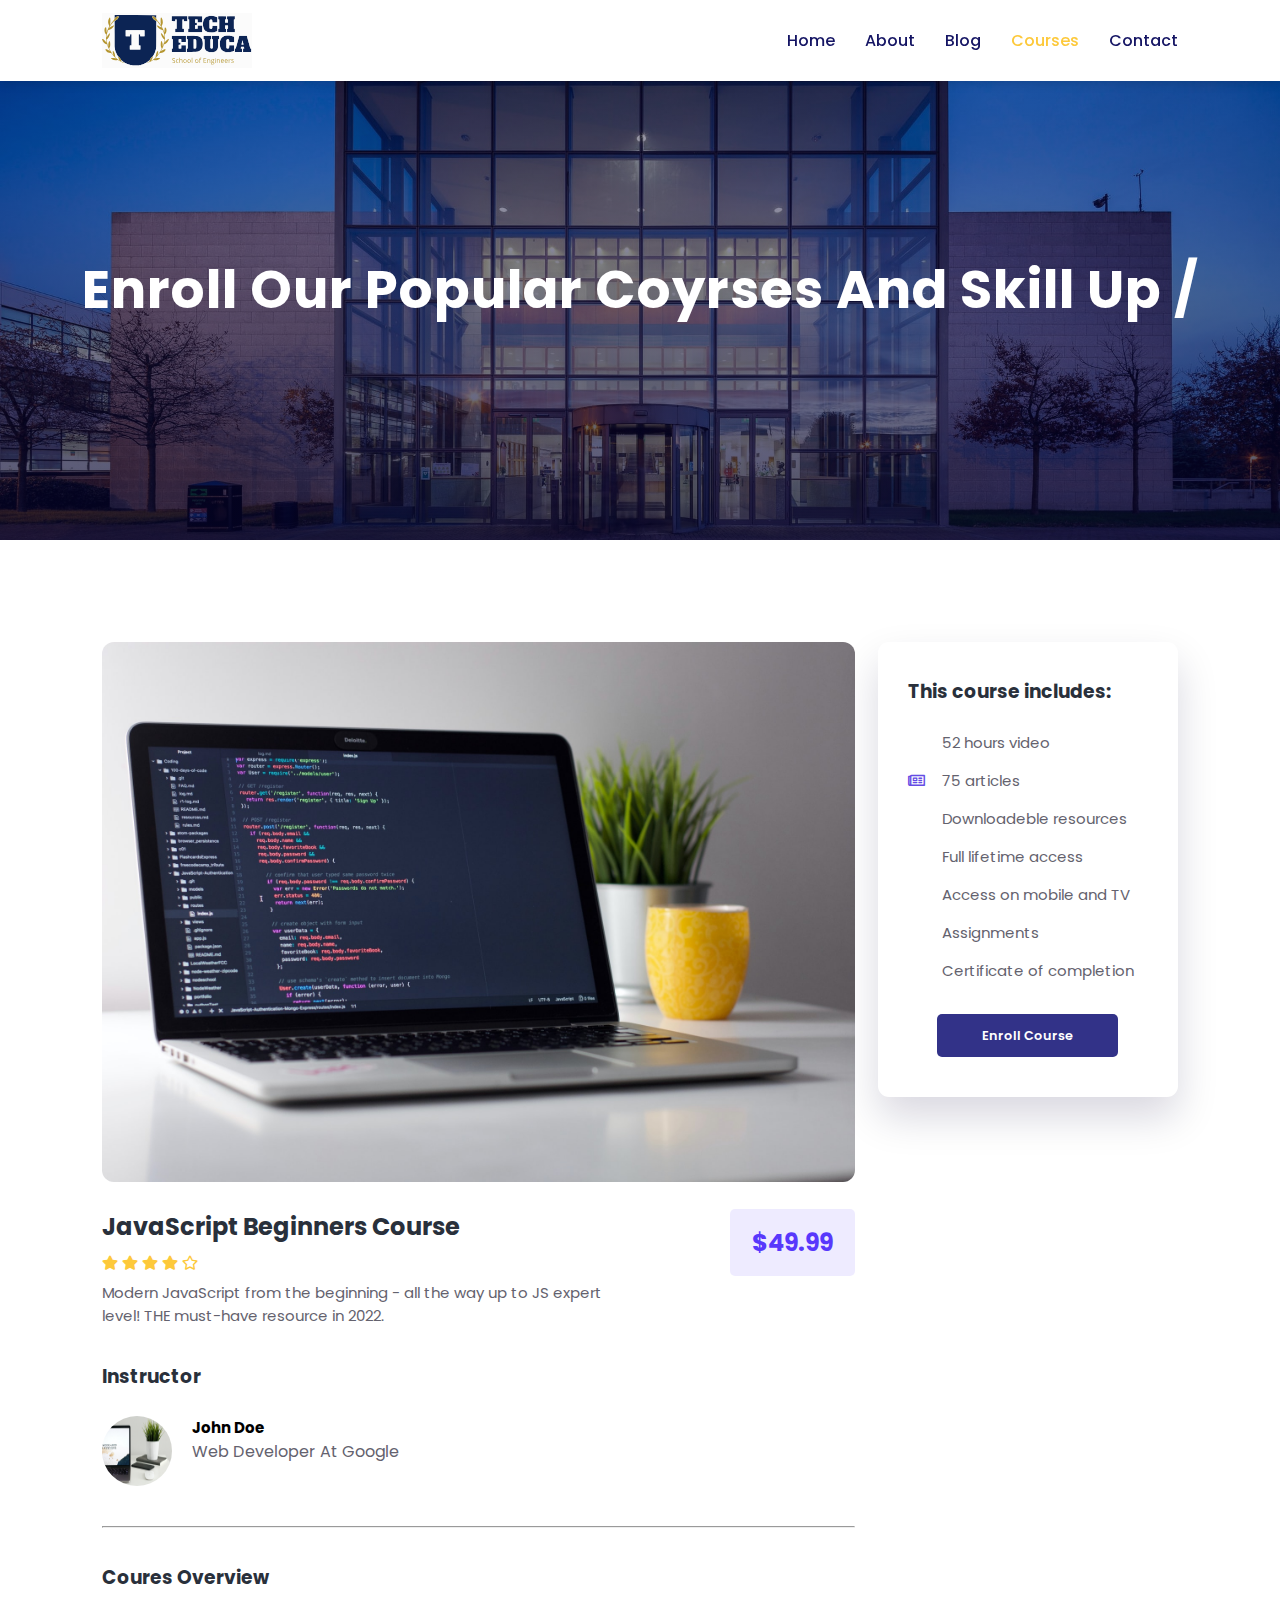
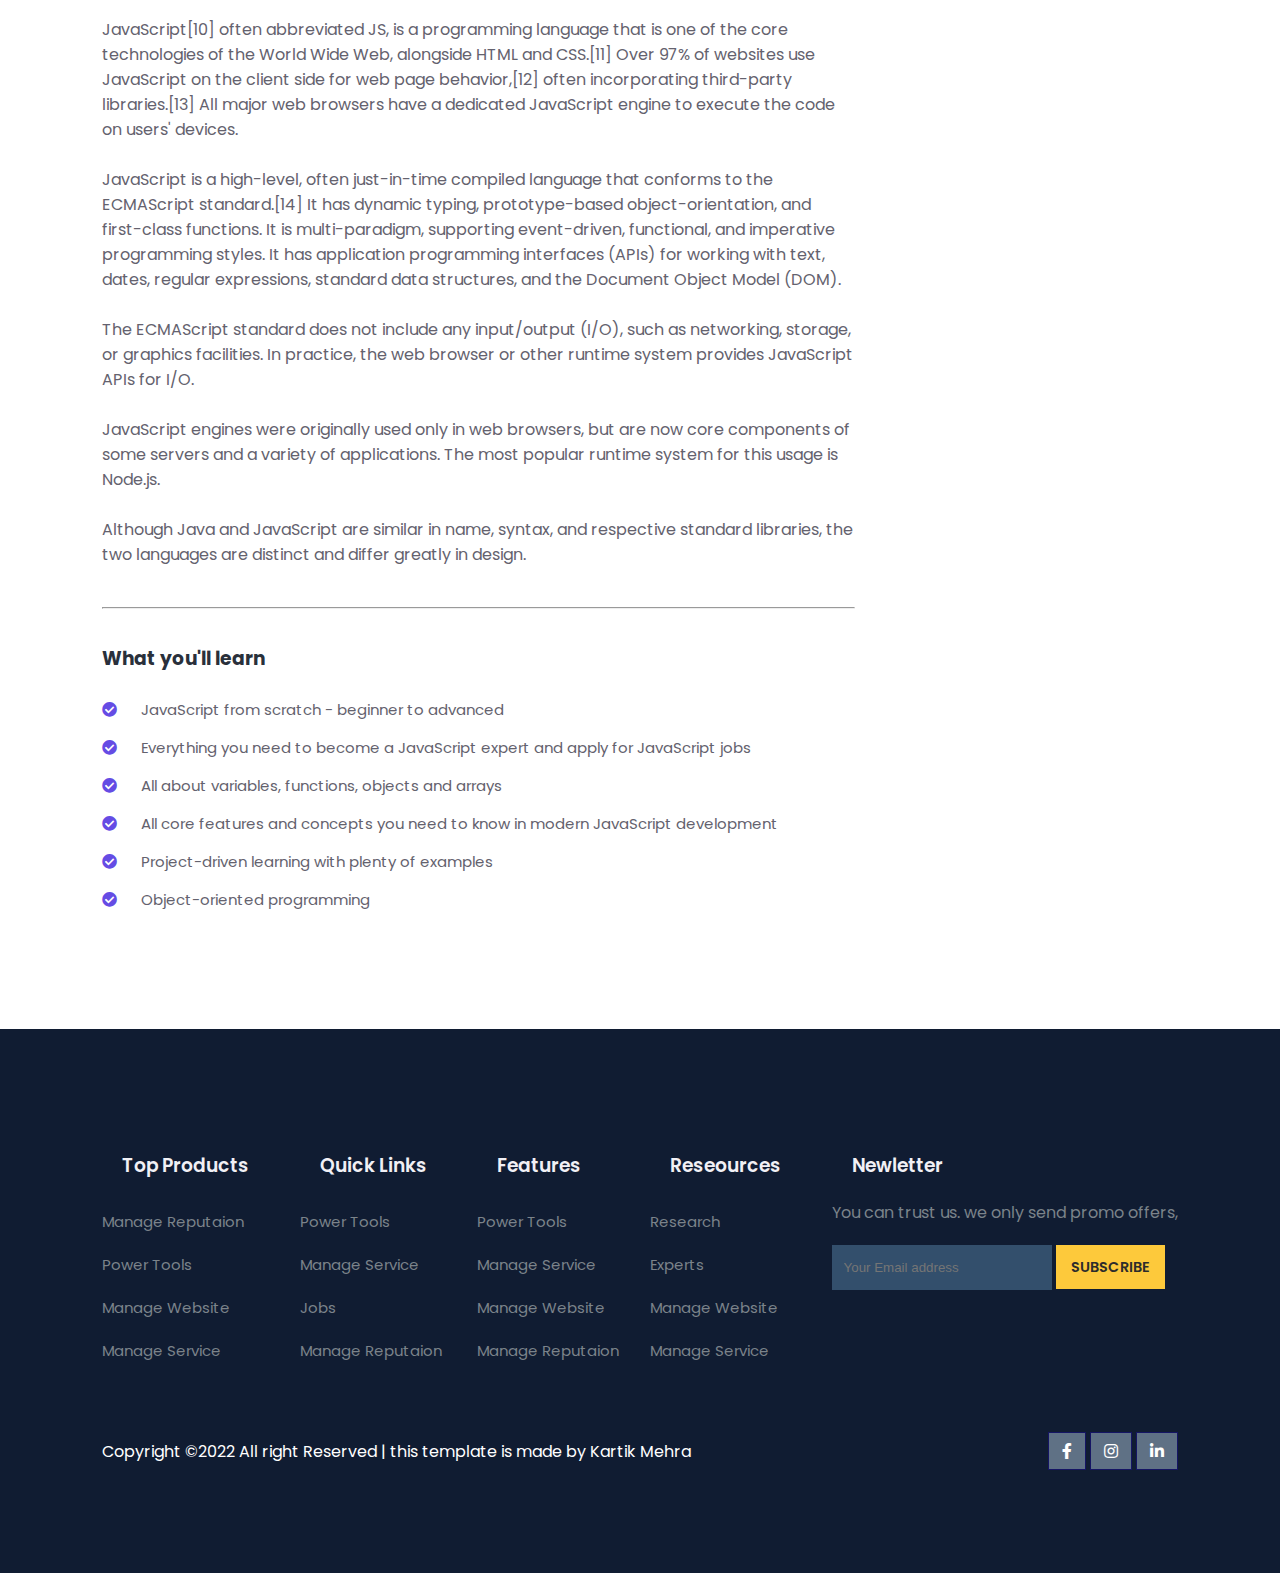
<file: courses-inner.html>
<!DOCTYPE html>
<html lang="en">
<head>
    <meta charset="UTF-8">
    <meta http-equiv="X-UA-Compatible" content="IE=edge">
    <meta name="viewport" content="width=device-width, initial-scale=1.0">
    <title>Document</title>
    <link rel="stylesheet" href="https://pro.fontawesome.com/releases/v5.10.0/css/all.css"/>

    <script src="https://code.jquery.com/jquery-3.6.0.min.js" integrity="sha256-/xUj+3OJU5yExlq6GSYGSHk7tPXikynS7ogEvDej/m4=" crossorigin="anonymous"></script>


    <link rel="stylesheet" href="style.css">
</head>
<body>

    <!-- Navigation -->
    <nav>
        <img src="images/logo.svg">
        <div class="navigation">
            <ul>
                <i id="menu-close" class="fas fa-times"></i>
                <li><a href="index.html">Home</a></li>
                <li><a href="about.html">About</a></li>
                <li><a href="blog.html">Blog</a></li>
                <li><a class="active" href="courses.html">Courses</a></li>
                <li><a href="contact.html">Contact</a></li>
            </ul>
            <img id="menu-btn" src="images/menu.png">
        </div>
    </nav>
    <!-- ----End---- -->

    <!-- ----Home---- -->
    <section id="about-home">
        <h2>Enroll Our Popular Coyrses And Skill Up /</h2>
    </section>
    <!-- ----End---- -->

    <!-- ----course-inner---- -->
    <section id="course-inner">
        <div class="overview">
            <img class="course-img" src="images/c1.jpg">
            <div class="course-head">
                <div class="c-name">
                    <h2>JavaScript Beginners Course</h2>
                    <div class="star">
                        <i class="fas fa-star"></i>
                        <i class="fas fa-star"></i>
                        <i class="fas fa-star"></i>
                        <i class="fas fa-star"></i>
                        <i class="far fa-star"></i>
                    </div>
                    <p>Modern JavaScript from the beginning - all the way up to JS expert level! THE must-have resource in 2022.</p>
                </div>
                <span>$49.99</span>
            </div>
            <h3>Instructor</h3>
            <div class="tutor">
                <img src="images/c4.jpg">
                <div class="tutor-det">
                    <h5>John Doe</h5>
                    <p>Web Developer At Google</p>
                </div>
            </div>
            <hr>

            <h3>Coures Overview</h3>
            <p>JavaScript[10] often abbreviated JS, is a programming language that is one of the core technologies of the World Wide Web, alongside HTML and CSS.[11] Over 97% of websites use JavaScript on the client side for web page behavior,[12] often incorporating third-party libraries.[13] All major web browsers have a dedicated JavaScript engine to execute the code on users' devices.
                <br><br>
                JavaScript is a high-level, often just-in-time compiled language that conforms to the ECMAScript standard.[14] It has dynamic typing, prototype-based object-orientation, and first-class functions. It is multi-paradigm, supporting event-driven, functional, and imperative programming styles. It has application programming interfaces (APIs) for working with text, dates, regular expressions, standard data structures, and the Document Object Model (DOM).
                <br><br>
                The ECMAScript standard does not include any input/output (I/O), such as networking, storage, or graphics facilities. In practice, the web browser or other runtime system provides JavaScript APIs for I/O.
                <br><br>
                JavaScript engines were originally used only in web browsers, but are now core components of some servers and a variety of applications. The most popular runtime system for this usage is Node.js.
                <br><br>
                Although Java and JavaScript are similar in name, syntax, and respective standard libraries, the two languages are distinct and differ greatly in design.
            </p>
            <hr>
            <h3>What you'll learn</h3>
            <div class="learn">
                <p><i class="far fa-check-circle"></i> JavaScript from scratch - beginner to advanced</p>
                <p><i class="far fa-check-circle"></i> Everything you need to become a JavaScript expert and apply for JavaScript jobs</p>
                <p><i class="far fa-check-circle"></i> All about variables, functions, objects and arrays</p>
                <p><i class="far fa-check-circle"></i> All core features and concepts you need to know in modern JavaScript development</p>
                <p><i class="far fa-check-circle"></i> Project-driven learning with plenty of examples</p>
                <p><i class="far fa-check-circle"></i> Object-oriented programming</p>
            </div>            
        </div>

        <div class="enroll">
            <h3>This course includes:</h3>
            <p><i class="far fa-video"></i>52 hours video </p>
            <p><i class="far fa-newspaper"></i>75 articles </p>
            <p><i class="far fa-cloud-download"></i>Downloadeble resources</p>
            <p><i class="far fa-infinity"></i>Full lifetime access </p>
            <p><i class="far fa-mobile-alt"></i>Access on mobile and TV</p>
            <p><i class="far fa-paperclip"></i>Assignments</p>
            <p><i class="far fa-trophy-alt"></i>Certificate of completion</p>
            <div class="enroll-btn">
                <a class="blue" href="#">Enroll Course</a>
            </div>
        </div>
    </section>
    <!-- ----End---- -->

    <!-- Footer  -->
    <footer>
        <!-- ----1---- -->
        <div class="footer-col">
            <h3>Top Products</h3>
            <li>Manage Reputaion</li>
            <li>Power Tools</li>
            <li>Manage Website</li>
            <li>Manage Service</li>
        </div>
        <!-- ----End---- -->

        <!-- ----2---- -->
        <div class="footer-col">
            <h3>Quick Links</h3>
            <li>Power Tools</li>
            <li>Manage Service</li>
            <li>Jobs</li>
            <li>Manage Reputaion</li>
        </div>
        <!-- ----End---- -->

        <!-- ----3---- -->
        <div class="footer-col">
            <h3>Features</h3>
            <li>Power Tools</li>
            <li>Manage Service</li>
            <li>Manage Website</li>
            <li>Manage Reputaion</li>
        </div>
        <!-- ----End---- -->

        <!-- ----4---- -->
        <div class="footer-col">
            <h3>Reseources</h3>
            <li>Research</li>
            <li>Experts</li>
            <li>Manage Website</li>
            <li>Manage Service</li>
        </div>
        <!-- ----End---- --> 
        <div class="footer-col">
            <h3>Newletter</h3>
            <p>You can trust us. we only send promo offers, </p>
            <div class="subscribe">
                <input type="text" placeholder="Your Email address">
                <a href="#" class="yellow">SUBSCRIBE</a>
            </div>
        </div>

        <div class="copyright">
            <p>Copyright &#169;2022 All right Reserved | this template is made by Kartik Mehra</p>
            <div class="pro-links">
                <i class="fab fa-facebook-f"></i>
                <i class="fab fa-instagram"></i>
                <i class="fab fa-linkedin-in"></i>
            </div>
        </div>
    </footer>
    <!-- ----End---- -->


    <script>
        $('#menu-btn').click(function(){
            $('nav .navigation ul').addClass('active')
        });

        $('#menu-close').click(function(){
            $('nav .navigation ul').removeClass('active')
        });
    </script>
    
</body>
</html>
</file>
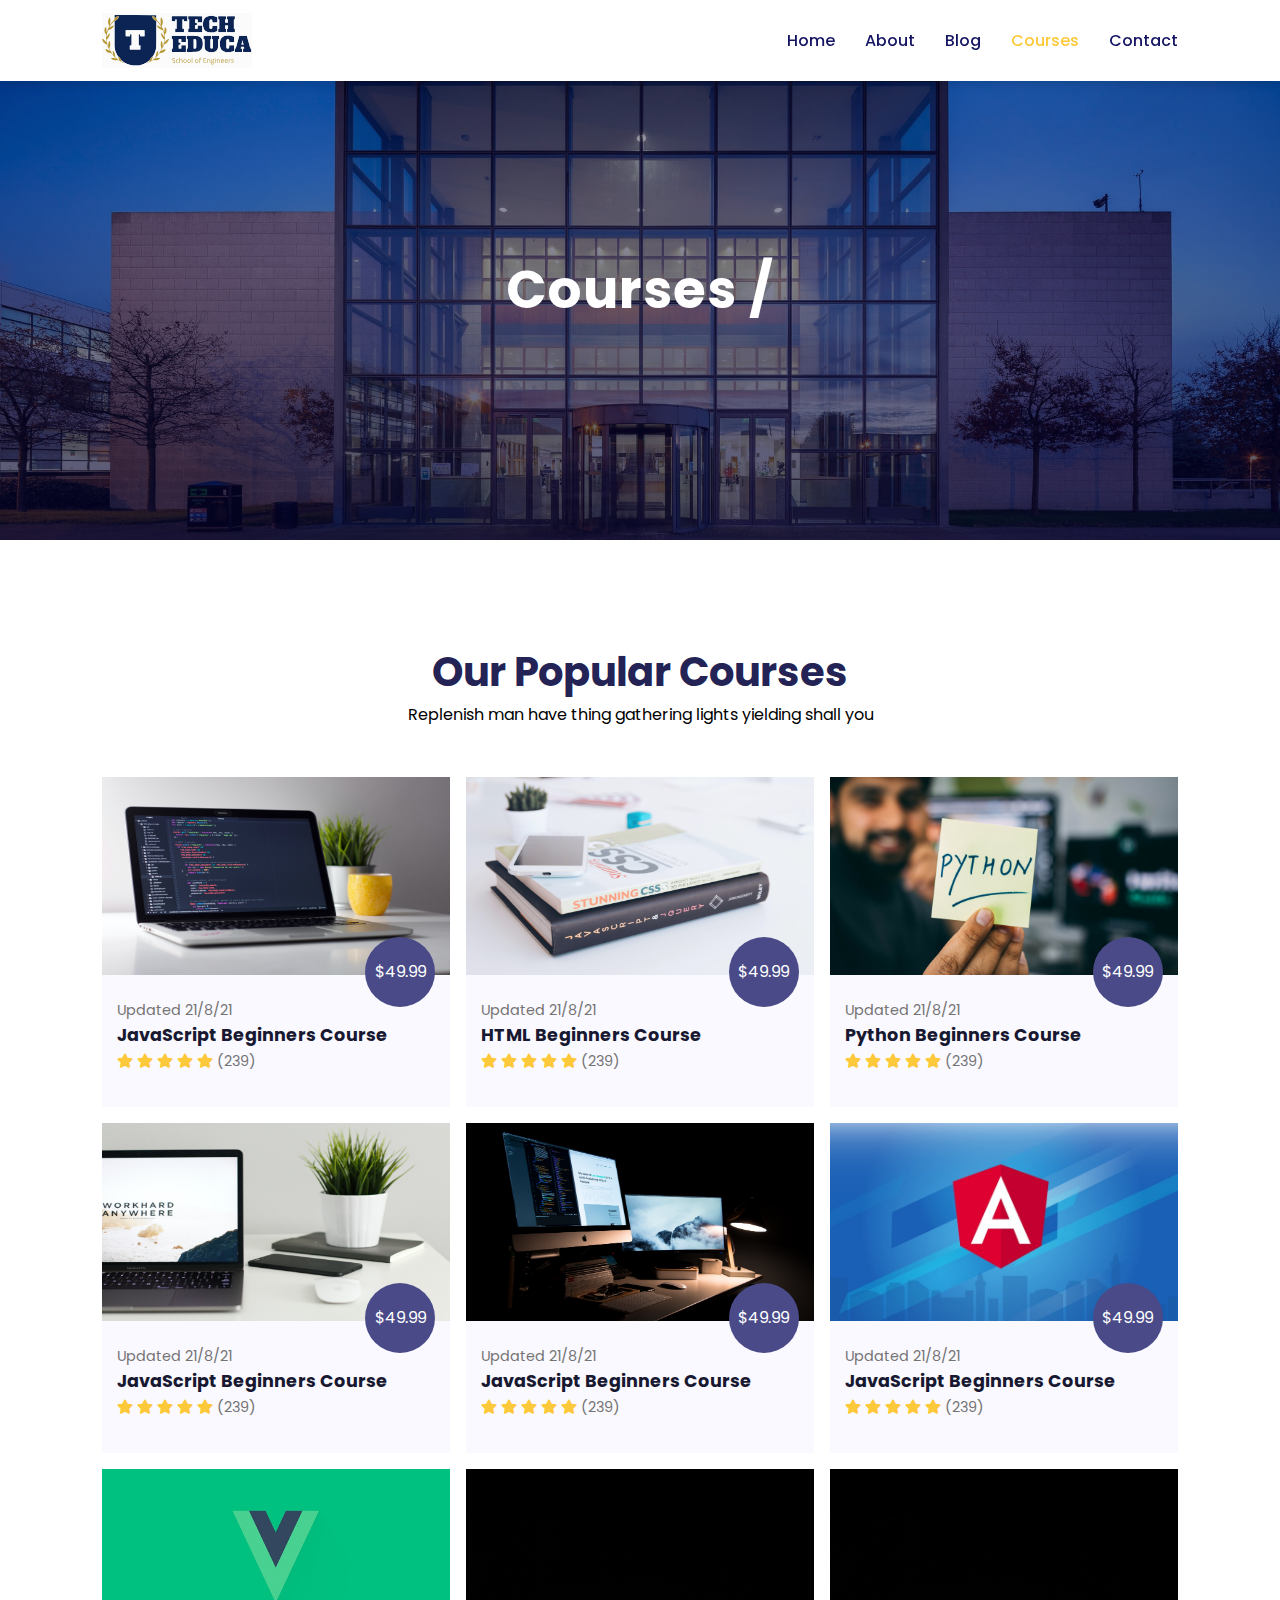
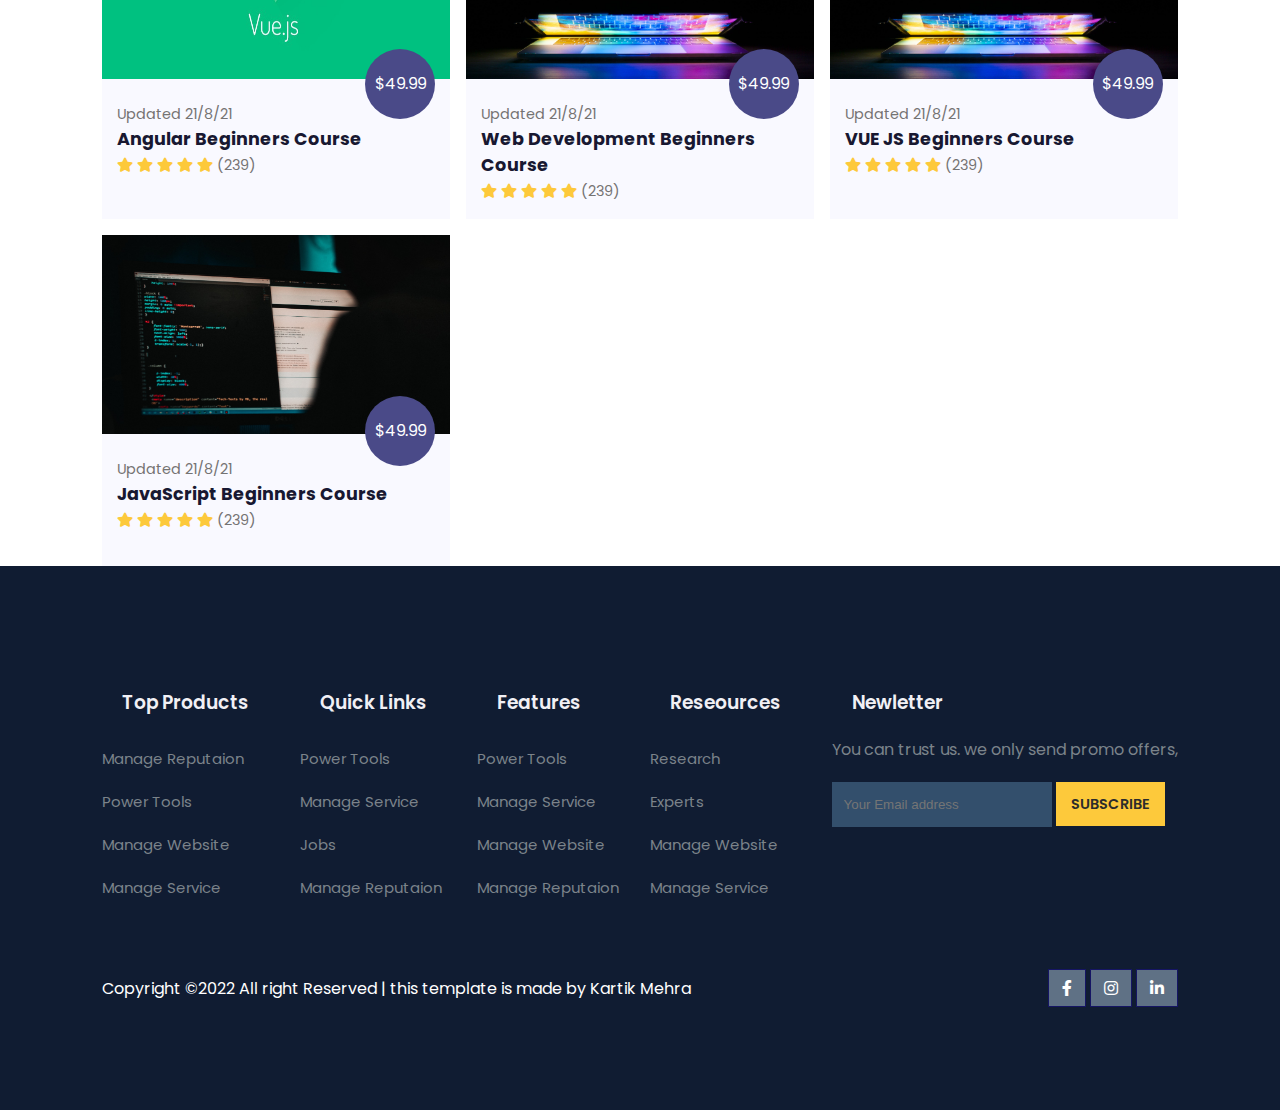
<file: courses.html>
<!DOCTYPE html>
<html lang="en">
<head>
    <meta charset="UTF-8">
    <meta http-equiv="X-UA-Compatible" content="IE=edge">
    <meta name="viewport" content="width=device-width, initial-scale=1.0">
    <title>Document</title>
    <link rel="stylesheet" href="https://pro.fontawesome.com/releases/v5.10.0/css/all.css"/>

    <script src="https://code.jquery.com/jquery-3.6.0.min.js" integrity="sha256-/xUj+3OJU5yExlq6GSYGSHk7tPXikynS7ogEvDej/m4=" crossorigin="anonymous"></script>


    <link rel="stylesheet" href="style.css">
</head>
<body>

    <!-- Navigation -->
    <nav>
        <img src="images/logo.svg">
        <div class="navigation">
            <ul>
                <i id="menu-close" class="fas fa-times"></i>
                <li><a href="index.html">Home</a></li>
                <li><a href="about.html">About</a></li>
                <li><a href="blog.html">Blog</a></li>
                <li><a class="active" href="courses.html">Courses</a></li>
                <li><a href="contact.html">Contact</a></li>
            </ul>
            <img id="menu-btn" src="images/menu.png">
        </div>
    </nav>
    <!-- ----End---- -->

    <!-- ----Home---- -->
    <section id="about-home">
        <h2>Courses /</h2>
    </section>
    <!-- ----End---- -->

    <!-- ----Courses---- -->
    <section id="course">
        <h1>Our Popular Courses</h1>
        <p>Replenish man have thing gathering lights yielding shall you</p>
        <div class="course-box">
            <!-- ----1---- -->
            <div onclick="window.location.href='courses-inner.html';" class="courses">
                <img src="images/c1.jpg">
                <div class="detalis">
                    <span>Updated 21/8/21</span>
                    <h6>JavaScript Beginners Course</h6>
                    <div class="star">
                        <i class="fas fa-star"></i>
                        <i class="fas fa-star"></i>
                        <i class="fas fa-star"></i>
                        <i class="fas fa-star"></i>
                        <i class="fas fa-star"></i>
                        <span>(239)</span>
                    </div>
                </div>
                <div class="cost">
                    $49.99
                </div>
            </div>
            <!-- ----End---- -->

            <!-- ----2---- -->
            <div class="courses">
                <img src="images/c2.jpg">
                <div class="detalis">
                    <span>Updated 21/8/21</span>
                    <h6>HTML Beginners Course</h6>
                    <div class="star">
                        <i class="fas fa-star"></i>
                        <i class="fas fa-star"></i>
                        <i class="fas fa-star"></i>
                        <i class="fas fa-star"></i>
                        <i class="fas fa-star"></i>
                        <span>(239)</span>
                    </div>
                </div>
                <div class="cost">
                    $49.99
                </div>
            </div>
            <!-- ----End---- -->

            <!-- ----3---- -->
            <div class="courses">
                <img src="images/c3.jpg">
                <div class="detalis">
                    <span>Updated 21/8/21</span>
                    <h6>Python Beginners Course</h6>
                    <div class="star">
                        <i class="fas fa-star"></i>
                        <i class="fas fa-star"></i>
                        <i class="fas fa-star"></i>
                        <i class="fas fa-star"></i>
                        <i class="fas fa-star"></i>
                        <span>(239)</span>
                    </div>
                </div>
                <div class="cost">
                    $49.99
                </div>
            </div>
            <!-- ----End---- -->

            <!-- ----4---- -->
            <div class="courses">
                <img src="images/c4.jpg">
                <div class="detalis">
                    <span>Updated 21/8/21</span>
                    <h6>JavaScript Beginners Course</h6>
                    <div class="star">
                        <i class="fas fa-star"></i>
                        <i class="fas fa-star"></i>
                        <i class="fas fa-star"></i>
                        <i class="fas fa-star"></i>
                        <i class="fas fa-star"></i>
                        <span>(239)</span>
                    </div>
                </div>
                <div class="cost">
                    $49.99
                </div>
            </div>
            <!-- ----End---- -->

            <!-- ----5---- -->
            <div class="courses">
                <img src="images/c5.jpg">
                <div class="detalis">
                    <span>Updated 21/8/21</span>
                    <h6>JavaScript Beginners Course</h6>
                    <div class="star">
                        <i class="fas fa-star"></i>
                        <i class="fas fa-star"></i>
                        <i class="fas fa-star"></i>
                        <i class="fas fa-star"></i>
                        <i class="fas fa-star"></i>
                        <span>(239)</span>
                    </div>
                </div>
                <div class="cost">
                    $49.99
                </div>
            </div>
            <!-- ----End---- -->

            <!-- ----6---- -->
            <div class="courses">
                <img src="images/c6.jpg">
                <div class="detalis">
                    <span>Updated 21/8/21</span>
                    <h6>JavaScript Beginners Course</h6>
                    <div class="star">
                        <i class="fas fa-star"></i>
                        <i class="fas fa-star"></i>
                        <i class="fas fa-star"></i>
                        <i class="fas fa-star"></i>
                        <i class="fas fa-star"></i>
                        <span>(239)</span>
                    </div>
                </div>
                <div class="cost">
                    $49.99
                </div>
            </div>
            <!-- ----End---- -->

            <!-- ----7---- -->
            <div class="courses">
                <img src="images/c7.jpeg">
                <div class="detalis">
                    <span>Updated 21/8/21</span>
                    <h6>Angular Beginners Course</h6>
                    <div class="star">
                        <i class="fas fa-star"></i>
                        <i class="fas fa-star"></i>
                        <i class="fas fa-star"></i>
                        <i class="fas fa-star"></i>
                        <i class="fas fa-star"></i>
                        <span>(239)</span>
                    </div>
                </div>
                <div class="cost">
                    $49.99
                </div>
            </div>
            <!-- ----End---- -->

            <!-- ----8---- -->
            <div class="courses">
                <img src="images/b3.jpg">
                <div class="detalis">
                    <span>Updated 21/8/21</span>
                    <h6>Web Development Beginners Course</h6>
                    <div class="star">
                        <i class="fas fa-star"></i>
                        <i class="fas fa-star"></i>
                        <i class="fas fa-star"></i>
                        <i class="fas fa-star"></i>
                        <i class="fas fa-star"></i>
                        <span>(239)</span>
                    </div>
                </div>
                <div class="cost">
                    $49.99
                </div>
            </div>
            <!-- ----End---- -->

            <!-- ----9---- -->
            <div class="courses">
                <img src="images/b3.jpg">
                <div class="detalis">
                    <span>Updated 21/8/21</span>
                    <h6>VUE JS Beginners Course</h6>
                    <div class="star">
                        <i class="fas fa-star"></i>
                        <i class="fas fa-star"></i>
                        <i class="fas fa-star"></i>
                        <i class="fas fa-star"></i>
                        <i class="fas fa-star"></i>
                        <span>(239)</span>
                    </div>
                </div>
                <div class="cost">
                    $49.99
                </div>
            </div>
            <!-- ----End---- -->

            <!-- ----10---- -->
            <div class="courses">
                <img src="images/b1.jpg">
                <div class="detalis">
                    <span>Updated 21/8/21</span>
                    <h6>JavaScript Beginners Course</h6>
                    <div class="star">
                        <i class="fas fa-star"></i>
                        <i class="fas fa-star"></i>
                        <i class="fas fa-star"></i>
                        <i class="fas fa-star"></i>
                        <i class="fas fa-star"></i>
                        <span>(239)</span>
                    </div>
                </div>
                <div class="cost">
                    $49.99
                </div>
            </div>
            <!-- ----End---- -->

        </div>
    </section>
    <!-- ----End---- -->

    <!-- Footer  -->
    <footer>
        <!-- ----1---- -->
        <div class="footer-col">
            <h3>Top Products</h3>
            <li>Manage Reputaion</li>
            <li>Power Tools</li>
            <li>Manage Website</li>
            <li>Manage Service</li>
        </div>
        <!-- ----End---- -->

        <!-- ----2---- -->
        <div class="footer-col">
            <h3>Quick Links</h3>
            <li>Power Tools</li>
            <li>Manage Service</li>
            <li>Jobs</li>
            <li>Manage Reputaion</li>
        </div>
        <!-- ----End---- -->

        <!-- ----3---- -->
        <div class="footer-col">
            <h3>Features</h3>
            <li>Power Tools</li>
            <li>Manage Service</li>
            <li>Manage Website</li>
            <li>Manage Reputaion</li>
        </div>
        <!-- ----End---- -->

        <!-- ----4---- -->
        <div class="footer-col">
            <h3>Reseources</h3>
            <li>Research</li>
            <li>Experts</li>
            <li>Manage Website</li>
            <li>Manage Service</li>
        </div>
        <!-- ----End---- --> 
        <div class="footer-col">
            <h3>Newletter</h3>
            <p>You can trust us. we only send promo offers, </p>
            <div class="subscribe">
                <input type="text" placeholder="Your Email address">
                <a href="#" class="yellow">SUBSCRIBE</a>
            </div>
        </div>

        <div class="copyright">
            <p>Copyright &#169;2022 All right Reserved | this template is made by Kartik Mehra</p>
            <div class="pro-links">
                <i class="fab fa-facebook-f"></i>
                <i class="fab fa-instagram"></i>
                <i class="fab fa-linkedin-in"></i>
            </div>
        </div>
    </footer>
    <!-- ----End---- -->


    <script>
        $('#menu-btn').click(function(){
            $('nav .navigation ul').addClass('active')
        });

        $('#menu-close').click(function(){
            $('nav .navigation ul').removeClass('active')
        });
    </script>
    
</body>
</html>
</file>
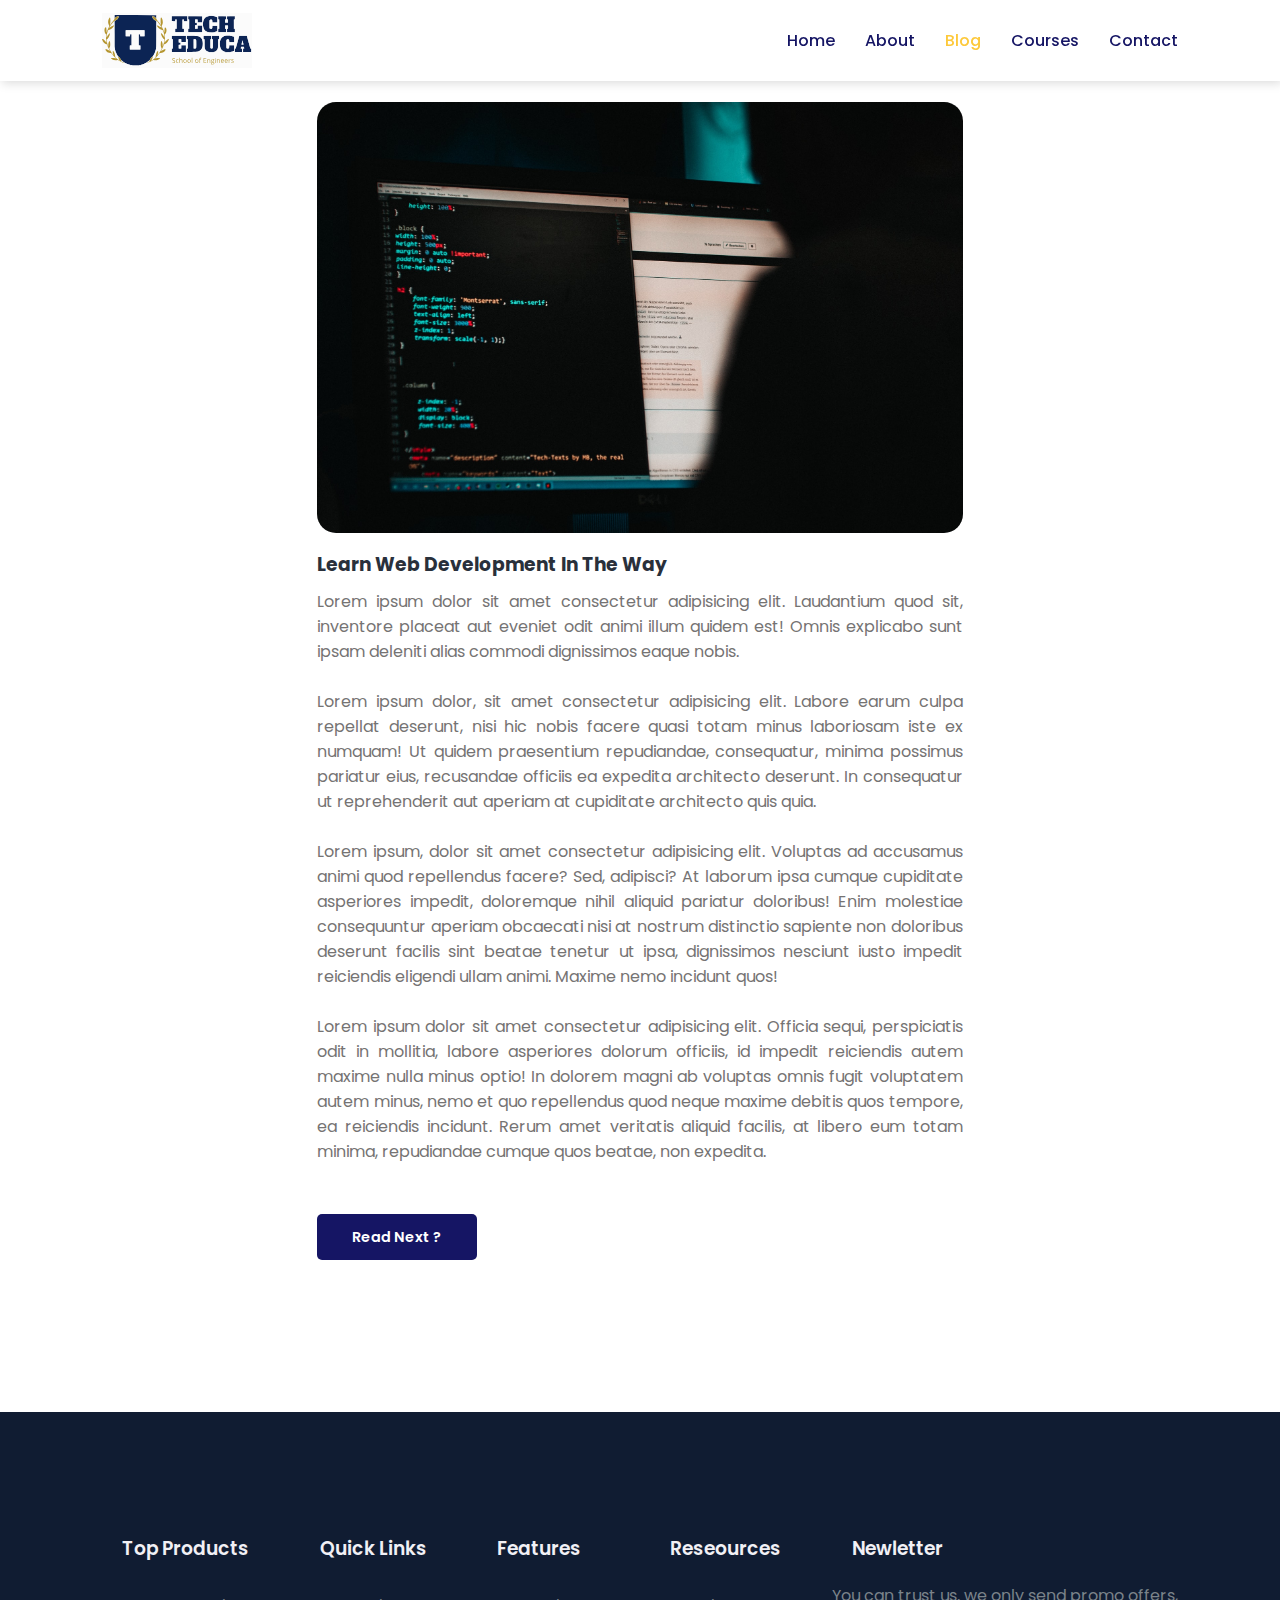
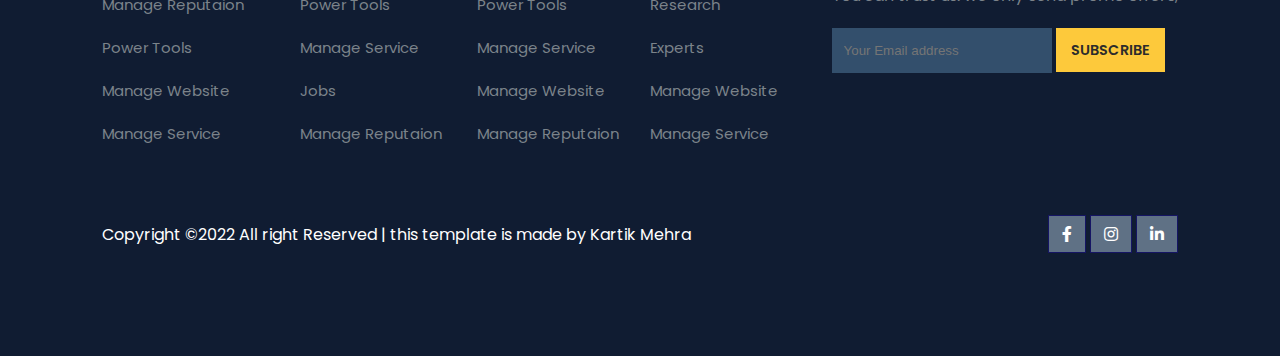
<file: post.html>
<!DOCTYPE html>
<html lang="en">
<head>
    <meta charset="UTF-8">
    <meta http-equiv="X-UA-Compatible" content="IE=edge">
    <meta name="viewport" content="width=device-width, initial-scale=1.0">
    <title>Document</title>
    <link rel="stylesheet" href="https://pro.fontawesome.com/releases/v5.10.0/css/all.css"/>

    <script src="https://code.jquery.com/jquery-3.6.0.min.js" integrity="sha256-/xUj+3OJU5yExlq6GSYGSHk7tPXikynS7ogEvDej/m4=" crossorigin="anonymous"></script>


    <link rel="stylesheet" href="style.css">
</head>
<body>

    <!-- Navigation -->
    <nav>
        <img src="images/logo.svg">
        <div class="navigation">
            <ul>
                <i id="menu-close" class="fas fa-times"></i>
                <li><a href="index.html">Home</a></li>
                <li><a href="about.html">About</a></li>
                <li><a class="active" href="blog.html">Blog</a></li>
                <li><a href="courses.html">Courses</a></li>
                <li><a href="contact.html">Contact</a></li>
            </ul>
            <img id="menu-btn" src="images/menu.png">
        </div>
    </nav>
    <!-- ----End---- -->

    <!-- ----post---- -->
    <section id="blog-container">
        <div class="blogs blogpost">
            <div class="post">
                <img src="images/b1.jpg">
                <h3>Learn Web Development In The Way</h3>
                <p>Lorem ipsum dolor sit amet consectetur adipisicing elit. 
                    Laudantium quod sit, inventore placeat aut eveniet odit animi 
                    illum quidem est! Omnis explicabo sunt ipsam deleniti alias commodi 
                    dignissimos eaque nobis.
                    <br><br>
                    Lorem ipsum dolor, sit amet consectetur adipisicing elit. 
                    Labore earum culpa repellat deserunt, nisi hic nobis facere 
                    quasi totam minus laboriosam iste ex numquam! Ut quidem praesentium repudiandae, 
                    consequatur, minima possimus pariatur eius, recusandae officiis ea expedita architecto 
                    deserunt. In consequatur ut reprehenderit aut aperiam at cupiditate architecto quis quia.

                    <br><br>
                    Lorem ipsum, dolor sit amet consectetur adipisicing elit. Voluptas ad accusamus 
                    animi quod repellendus facere? Sed, adipisci? At laborum ipsa cumque cupiditate asperiores 
                    impedit, doloremque nihil aliquid pariatur doloribus! Enim molestiae consequuntur 
                    aperiam obcaecati nisi at nostrum distinctio sapiente non doloribus deserunt facilis 
                    sint beatae tenetur ut ipsa, dignissimos nesciunt iusto impedit reiciendis eligendi ullam 
                    animi. Maxime nemo incidunt quos!
                    <br><br>
                    Lorem ipsum dolor sit amet consectetur adipisicing elit. Officia sequi, perspiciatis 
                    odit in mollitia, labore asperiores dolorum officiis, id impedit reiciendis autem maxime
                     nulla minus optio! In dolorem magni ab voluptas omnis fugit voluptatem autem minus, 
                     nemo et quo repellendus quod neque maxime debitis quos tempore, ea reiciendis incidunt. 
                     Rerum amet veritatis aliquid facilis, at libero eum totam minima, repudiandae cumque quos 
                     beatae, non expedita.
                </p>
                <a href="blog.html">Read Next ?</a>
            </div>
        </div>
    </section>
    <!-- ----End---- -->

    <!-- Footer  -->
    <footer>
        <!-- ----1---- -->
        <div class="footer-col">
            <h3>Top Products</h3>
            <li>Manage Reputaion</li>
            <li>Power Tools</li>
            <li>Manage Website</li>
            <li>Manage Service</li>
        </div>
        <!-- ----End---- -->

        <!-- ----2---- -->
        <div class="footer-col">
            <h3>Quick Links</h3>
            <li>Power Tools</li>
            <li>Manage Service</li>
            <li>Jobs</li>
            <li>Manage Reputaion</li>
        </div>
        <!-- ----End---- -->

        <!-- ----3---- -->
        <div class="footer-col">
            <h3>Features</h3>
            <li>Power Tools</li>
            <li>Manage Service</li>
            <li>Manage Website</li>
            <li>Manage Reputaion</li>
        </div>
        <!-- ----End---- -->

        <!-- ----4---- -->
        <div class="footer-col">
            <h3>Reseources</h3>
            <li>Research</li>
            <li>Experts</li>
            <li>Manage Website</li>
            <li>Manage Service</li>
        </div>
        <!-- ----End---- --> 
        <div class="footer-col">
            <h3>Newletter</h3>
            <p>You can trust us. we only send promo offers, </p>
            <div class="subscribe">
                <input type="text" placeholder="Your Email address">
                <a href="#" class="yellow">SUBSCRIBE</a>
            </div>
        </div>

        <div class="copyright">
            <p>Copyright &#169;2022 All right Reserved | this template is made by Kartik Mehra</p>
            <div class="pro-links">
                <i class="fab fa-facebook-f"></i>
                <i class="fab fa-instagram"></i>
                <i class="fab fa-linkedin-in"></i>
            </div>
        </div>
    </footer>
    <!-- ----End---- -->


    <script>
        $('#menu-btn').click(function(){
            $('nav .navigation ul').addClass('active')
        });

        $('#menu-close').click(function(){
            $('nav .navigation ul').removeClass('active')
        });
    </script>
    
</body>
</html>
</file>
<file: style.css>
@import url('https://fonts.googleapis.com/css2?family=Poppins:200,300,400,500,600,700,800,900&display=swap');

*{
    margin: 0;
    padding: 0;
    box-sizing: border-box;
}

body{
    font-family: 'Poppins', sans-serif;
}


/* Global Tags */

h1 {
    font-size: 2.5rem;
    font-weight: 700;
    color: rgb(35, 35, 85);
}

span{
    font-size: .9rem;
    color: #757373;
}

h6{
    font-size: 1.1rem;
    color: rgb(24, 24 ,49);
}

/* Navigation */

nav{
    position: fixed;
    width: 100%;
    background-color: #fff;
    display: flex;
    flex-direction: row;
    justify-content: space-between;
    align-items: center;
    padding: 1vw 8vw;
    box-shadow: 2px 2px 10px rgba(0, 0, 0, 0.15);
    z-index: 999;
}

nav img{
    width: 150px;
    cursor: pointer;
}

nav .navigation{
    display: flex;
}

#menu-btn{
    width: 30px;
    height: 30px;
    display: none;
}

#menu-close{
    display: none;
}

nav .navigation ul{
    display: flex;
    justify-content: flex-end;
    align-items: center;
}

nav .navigation ul li{
    list-style: none;
    margin-left: 30px;
}

nav .navigation ul li a{
    text-decoration: none;
    color: rgb(21, 21, 100);
    font-size: 16px;
    font-weight: 500;
    transition: 0.3s ease;
}

nav .navigation ul li a.active,
nav .navigation ul li a:hover{
    color: #FDC93B;
}

/* Home */

#home{
    background-image: linear-gradient(rgba(9, 5, 54, 0.3),rgba(5,4,46,0.7)),url(images/back.jpg);
    width: 100%;
    height: 100vh;
    background-size: cover;
    background-position: center;
    display: flex;
    flex-direction: column;
    justify-content: center;
    align-items: center;
    text-align: center;
    padding-top: 40px;
}

#home h2{
    color: #fff;
    font-size: 2.2rem;
    letter-spacing: 1px;
}

#home p{
    width: 50%;
    color: #fff;
    font-size: 0.9rem;
    line-height: 24px;
}

#home .btn{
    margin-top: 30px;
}

#home a{
   text-decoration: none;
   font-size: 0.9rem;
   padding: 13px 35px;
   background-color: #fff;
   font-weight: 600;
   border-radius: 5px;
}

#home a.blue{
    color: #fff;
    background: rgb(21, 21, 100);
    transition: 0.3s ease;
}

#home a.blue:hover{
    color: rgb(21, 21, 100);
    background: #fff;
}

#home a.yellow{
    color: #fff;
    background: #FDC93B;
    transition: 0.3s ease;
}

#home a.yellow:hover{
    color: rgb(21, 21, 100);
    background: #fff;
}

/* features */

#features{
    padding: 5vw 8vw 0 8vw;
    text-align: center;
}

#features .fea-base{
    display: grid;
    grid-template-columns: repeat(auto-fit,minmax(320px, 1fr));
    grid-gap: 1rem;
    margin-top: 50px;
}

#features .fea-box{
    background: #F9F9FF;
    text-align: start;
    padding: 20px 15px;
}

#features .fea-box i{
    font-size: 2.3rem;
    color: rgb(44, 44, 80);
}

#features .fea-box h3{
    font-size: 1.2rem;
    font-weight: 600;
    color: rgb(46, 46, 59);
    padding: 13px 0 7px 0;
}

#features .fea-box p{
    font-size: 1rem;
    font-weight: 400;
    color: rgb(70, 70, 87);
}

/* courses */
#course{
    padding: 8vw 8vw 0vw 8vw;
    text-align: center;
}

#course .course-box{
    display: grid;
    grid-template-columns: repeat(auto-fit,minmax(320px, 1fr));
    grid-gap: 1rem;
    margin-top: 50px;
}

#course .courses{
    text-align: start;
    background: #F9F9FF;
    height: 100%;
    position: relative;
}

#course .courses img{
    width: 100%;
    height: 60%;
    background-size: cover;
    background-position: center;
}

#course .courses .detalis{
    padding: 15px 15px 0 15px;
}

#course .courses .detalis i{
    color: #FDC93B;
    font-size: .9rem;
}

#course .courses .cost{
    background-color: rgb(74, 74, 136);
    color: #fff;
    line-height: 70px;
    width: 70px;
    height: 70px;
    text-align: center;
    border-radius: 50%;
    position: absolute;
    right: 15px;
    bottom: 100px;
}

/* registration */

#registration{
    padding: 6vw 8vw 6vw 8vw;
    background-image: linear-gradient(rgba(99,112,168,0.5), rgba(81,91,233,0.5)),url(images/signup.jpg);
    width: 100%;
    height: 100%;
    background-size: cover;
    background-position: center;
    display: flex;
    justify-content: space-between;
    align-items: center;
}

#registration .reminder{
    color: #fff;
}

#registration .reminder h1{
    color: #fff;
}

#registration .reminder .time{
    display: flex;
    margin-top: 40px;
}

#registration .reminder .time .date{
    text-align: center;
    padding: 13px 33px;
    background: rgba(255,255,255,0.25);
    backdrop-filter: blur(4px);
    box-shadow: 0 8px 32px 0 rgba(31,38,135,0.37);
    border-radius: 10px;
    margin: 0 5px 10px 5px;
    border: 1px solid rgba(255,255,255,0.18);
    font-size: 1.1rem;
    font-weight: 600;
}

#registration .form{
    background: #fff;
    border-radius: 8px;
    display: flex;
    flex-direction: column;
    padding: 40px;
    box-shadow: 0 8px 32px 0 rgba(31,38,135,0.37);
}

#registration .form input{
    margin: 15px 0;
    padding: 15px 10px;
    border: 1px solid rgba(84,40,241);
    outline: none;
}

#registration .form input::placeholder{
    color: #413c3c;
    font-size: 0.9rem;
    font-weight: 500;
}

#registration .form .btn{
    margin-top: 20px;
}

#registration .form a.yellow{
    text-decoration: none;
    font-size: 0.9rem;
    padding: 13px 35px;
    background-color: #fff;
    font-weight: 600;
    border-radius: 5px;
    color: #fff;
    background: #FDC93B;
    transition: 0.3s ease;
}

#registration .form a.yellow:hover{
    color: rgb(21, 21, 100);
    background: #fff;
}

/* experts */

#experts{
    padding: 8vw 8vw 8vw 8vw;
    text-align: center;
}

#experts .expert-box{
    display: grid;
    grid-template-columns: repeat(auto-fit,minmax(250px, 1fr));
    grid-gap: 1rem;
    margin-top: 50px;
}

#experts .expert-box .profile{
    background: #fafaf1;
    padding: 30px 10px;
}

.pro-links{
    margin-top: 10px;
}

.pro-links i{
    padding: 10px 13px;
    border: 1px solid rgb(21,21,100);
    cursor: pointer;
    transition: 0.3s ease;
}

.pro-links i:hover{
    background: rgb(21,21,100);
    color: #fff;
    border: 1px solid rgb(21,21,100);
    cursor: pointer;
}

/* footer */
footer{
    padding: 8vw;
    background-color: #101C32;
    display: flex;
    justify-content: space-between;
    align-items: flex-start;
    flex-wrap: wrap;
}

footer .footer-col{
    padding-bottom: 40px;
}

footer h3{
    color: rgb(241,240,245);
    font-weight: 600;
    padding: 20px;
}

footer li{
    list-style: none;
    color: #7b838a;
    padding: 10px 0;
    font-size: 15px;
    cursor: pointer;
    transition: 0.3s ease;
}

footer li:hover{
    color: rgb(241,240,245);
}

footer p{
    color: #7b838a;
}

footer .subscribe{
    margin-top: 20px;
}

footer input{
    width: 220px;
    padding: 15px 12px;
    background: #334F6C;
    border: none;
    outline: none;
    color: #fff;
}

footer .subscribe a{
        text-decoration: none;
        font-size: 0.9rem;
        padding: 12px 15px;
        background-color: #fff;
        font-weight: 600;
}
     
footer .subscribe a.yellow{
    color: #2c2c2c;
    background: #FDC93B;
    transition: 0.3s ease;
}
    
footer .subscribe a.yellow:hover{
     color: rgb(21, 21, 100);
     background: #fff;
}

footer .copyright{
    margin-top: 20px;
    display: flex;
    justify-content: space-between;
    align-items: center;
    width: 100%;
    flex-wrap: wrap;
}

footer .copyright p{
    color: #fff;
}

footer .copyright .pro-links{
    margin-top: 0px;
}

footer .copyright .pro-links i{
    background-color: #5f7185;
    color: #fff;
}

footer .copyright .pro-links i:hover{
    background-color: #FDC93B;
    color: #2c2c2c;
}

/*----------- About ----------*/

#about-home{
    background-image: linear-gradient(rgba(9, 5, 54, 0.3),rgba(5,4,46,0.7)),url(images/back1.jpg);
    width: 100%;
    height: 60vh;
    background-size: cover;
    background-position: center;
    display: flex;
    flex-direction: column;
    justify-content: center;
    align-items: center;
    text-align: center;
    padding-top: 40px;
}

#about-home{
    color: #fff;
    font-size: 2.2rem;
    letter-spacing: 1px;
}

#about-container{
    display: flex;
    align-items: center;
    padding: 8vw 8vw 2vw 8vw;
}

#about-container .about-img{
    width: 60%;
    padding-right: 60px;
}

#about-container .about-img img{
    width: 100%;
}

#about-container .about-text{
    width: 40%;
}

#about-container .about-text h2{
    color: #29303B;
    padding-bottom: 15px;
}

#about-container .about-text p{
    color: #686F7A;
    font-weight: 300;
}

#about-container .about-text .about-fe{
    display: flex;
    justify-content: space-between;
    align-items: flex-start;
    margin-top: 30px;
}

#about-container .about-text .about-fe img{
    width: 50px;
    background-size: cover;
    background-position: center;
    margin-right: 20px;
}

#about-container .about-text .about-fe .fe-text{
    width: 90%;
}

#about-container .about-text .about-fe .fe-text h5{
    font-size: 16px;
    color: #29303B;
}

/* --------- */

#trust{
    text-align: center;
    padding: 8vw;
}

#trust .trust-img{
    margin-top: 60px;
    display: flex;
    justify-content: space-between;
    align-items: center;
}

#trust .trust-img img{
    width: 90px;
    height: auto;
}

/* ------------Blog-------------- */

#blog-container{
    display: flex;
    align-items: flex-start;
    justify-content: space-between;
    padding: 8vw;
}

#blog-container .blogs{
    width: 60%;
}

#blog-container .blogs img{
    width: 100%;
    border-radius: 19px;
}

#blog-container .blogs .post{
    padding-bottom: 60px;
}

#blog-container .blogs .post h3{
    color: #29303B;
    padding: 10px 0 10px 0;
}

#blog-container .blogs .post p{
    color: #757373;
    padding-bottom: 20px;
}

#blog-container .blogs .post a{
    text-decoration: none;
    font-size: 0.9rem;
    padding: 13px 35px;
    background-color: rgb(21, 21, 100);
    color: #fff;
    border-radius: 5px;
    font-weight: 600;
}

#blog-container .cate{
    width: 30%;
}

#blog-container .cate h2{
    padding-bottom: 7px;
}

#blog-container .cate a{
    text-decoration: none;
    color: #757373;
    font-weight: 500;
    line-height: 45px;
}

#blog-container .blogpost{
    width: 60%;
    margin: 0 auto;
}

#blog-container .blogpost p{
    text-align: justify;
    padding-bottom: 60px !important;
}

/* -------------------Courses-inner----------------- */
#course-inner {
    display: flex;
    justify-content: space-between;
    align-items: flex-start;
    padding: 8vw;
}

#course-inner h3{
    padding: 35px 0 25px 0;
    color: #29303B;
}

#course-inner p{
    color: #64626e;
}

#course-inner hr{
    height: 1px;
    background: rgba(236, 226, 229, 0.5);
    margin-top: 40px;
}

#course-inner .overview{
    width: 70%;
}

#course-inner .overview .course-img{
    width: 100%;
    height: 60vh;
    object-fit: cover;
    border-radius: 12px;
    margin-bottom: 20px;
}

#course-inner .overview .course-head{
    display: flex;
    align-items: flex-start;
    justify-content: space-between;
}

#course-inner .overview .course-head .c-name{
    width: 70%;
}

#course-inner .overview .course-head .c-name h2{
    color: #29303B;
}

#course-inner .overview .course-head .c-name .star{
    margin: 6px 0;
}

#course-inner .overview .course-head .c-name .star i{
    color: #FDC93B;
    font-size: 0.9rem;
}

#course-inner .overview .course-head .c-name p{
    font-size: 15px;
}

#course-inner .overview .course-head span{
    padding: 16px 22px;
    border-radius: 5px;
    color: #5838fc;
    font-size: 24px;
    font-weight: 700;
    background-color: rgba(88, 56, 252, 0.1);
}

#course-inner .learn p{
    font-size: 15px;
    padding-bottom: 15px;
}

#course-inner .learn p i{
    color: #654ce4;
    font-weight: 700;
    margin-right: 20px;
}

#course-inner .tutor{
    display: flex;
}

#course-inner .tutor img{
    width: 70px;
    height: 70px;
    border-radius: 50%;
    margin-right: 20px;
}

#course-inner .tutor h5{
    font-size: 15px
}

#course-inner .enroll{
    width: 300px;
    padding: 0 30px 30px 30px;
    border-radius: 11px;
    box-shadow: 0px 20px 40px 0 rgba(11, 2, 55, 0.157);
}

#course-inner .enroll h3{
    padding-bottom: 10px;
}

#course-inner .enroll p{
    font-size: 15px;
    color: #64626e;
    margin: 15px 0;
}

#course-inner .enroll p i{
    color: #654ce4;
    font-weight: 500;
    margin-right: 18px;
    width: 16px;
    height: 16px;
    line-height: 16px;
    text-align: center;
}

#course-inner .enroll .enroll-btn{
    padding: 25px 0 20px 0;
    margin: auto;
    text-align: center;
}

#course-inner .enroll .enroll-btn a{
    text-decoration: none;
    font-size: .8rem;
    padding: 13px 45px;
    border-radius: 5px;
    font-weight: 600;
    color: #fff;
    background: rgb(50, 50, 136);
}


/* ----------contact---------- */
#contact{
    padding: 8vw;
    display: flex;
    justify-content: space-between;
    align-items: flex-start;
    
}

#contact .getin{
    width: 350px;
}

#contact .getin h2{
    color: #2c234d;
    font-size: 30px;
    font-weight: 800;
    line-height: .8;
    margin-bottom: 16px;
}

#contact .getin p{
    color: #686875;
    line-height: 24px;
    margin-bottom: 33px;
    padding-bottom: 25px;
    border-bottom: 1px solid #e5e4ed;
}

#contact .getin h3{
    color: #2c234d;
    font-size: 16px;
    font-weight: 600;
    line-height: 26px;
    margin-bottom: 15px;
}

#contact .getin .getin-details div{
    display: flex;
}

#contact .getin .getin-details div .get{
    font-size: 16px;
    line-height: 22px;
    color: #5838fc;
    margin-right: 20px;
}

#contact .getin .getin-details div p{
    font-size: 14px;
    border-bottom: none;
    line-height: 22px;
    margin-bottom: 15px;
}

#contact .getin .getin-details .pro-links i{
    margin-right: 8px;
}

#contact .form{
    width: 60%;
    background: #f7f6fa;
    padding: 40px;
    border-radius: 10px;
}

#contact .form h4{
    font-size: 24px;
    color: #2c234d;
    line-height: 30px;
    margin-bottom: 8px;
}

#contact .form p{
    color: #686875;
    line-height: 24px;
    padding-bottom: 25px;
}

#contact .form .form-row{
    display: flex;
    justify-content: space-between;
    width: 100%;
}

#contact .form .form-row input{
    width: 48%;
    font-size: 14px;
    font-weight: 400;
    border-radius: 3px;
    border: none;
    background: #fff;
    color: #7e7c87;
    outline: none;
    padding: 20px 30px;
    margin-bottom: 20px;
}

#contact .form .form-col input,
#contact .form .form-col textarea{
    width: 100%;
    font-size: 14px;
    font-weight: 400;
    border-radius: 3px;
    border: none;
    background: #fff;
    color: #7e7c87;
    outline: none;
    padding: 20px 30px;
    margin-bottom: 20px;
}


#contact .form button{
    font-size: .9rem;
    padding: 13px 25px;
    background: rgb(21, 21, 100);
    border-radius: 5px;
    outline: none;
    border: none;
    font-weight: 600;
    cursor: pointer;
    color: #fff;
}

#map{
    width: 100%;
    height: 70vh;
    margin-bottom: 8vw;
}

#map iframe{
    width: 100%;
    height: 100%;
}






/* -----------Responsive------------- */
@media (max-width: 770px) {
    nav {
        padding: 15px 20px;
    }

    nav img {
        width: 120px;
    }

    #menu-btn{
        display: inline;
    }
    
    #menu-close{
        display: initial;
        font-size: 1.6rem;
        color: #fff;
        padding: 30px 0 20px 20px;
    }

    nav .navigation ul {
        position: absolute;
        top: 0;
        right: -220px;
        width: 220px;
        background: rgba(17,20,104,0.45);
        backdrop-filter: blur(4.5px);
        border: 1px solid rgba(255,255,255,0.18);
        height: 100vh;
        display: flex;
        flex-direction: column;
        justify-content: flex-start;
        align-items: flex-start;
        transition: 0.3s ease;
    }

    nav .navigation ul.active{
        right: 0;
    }

    nav .navigation ul li{
        padding: 20px 0 20px 40px;
        margin-left: 0;
    }

    nav .navigation ul li a{
        color: #fff;
    }

    #home p {
        width: 90%;
    }

    #home {
        padding-top: 0px;
    }

    #features {
        padding: 8vw 4vw 0 4vw;
    }

    #course {
        padding: 8vw 4vw 0vw 4vw;
    }

    #registration {
        margin-top: 8vw;
        padding: 6vw 4vw 6vw 4vw;
    }

    #registration .reminder .time {
        display: flex;
        flex-wrap: wrap;
        margin-top: 40px;
    }

    #experts {
        padding: 8vw 8vw 4vw 8vw;
    }

    footer .copyright .pro-links{
        margin-top: 15px;
    }

    /*----------- About ----------*/

    #about-container {
        padding: 8vw 4vw 2vw 4vw;
    }

    #about-container .about-img {
        padding-right: 30px;
    }

    #trust .trust-img img {
        width: 50px;
        height: auto;
    }

    /* -------Blog------- */

    #blog-container {
        padding: 8vw 4vw;
    }

    #blog-container .blogpost {
        width: 100%;
        margin-top: 30px;
    }

    #blog-container .blogpost img {
        width: 100%;
        height: 50vh;
        object-fit: cover;
    }

    /* -------------------Courses-inner----------------- */
    #course-inner {
        display: flex;
        flex-direction: column;
        justify-content: center;
        align-items: flex-start;
        padding: 8vw 4vw;
    }

    #course-inner .overview {
        width: 100%;
    }

    #course-inner .overview .course-img {
        width: 100%;
        height: 100%;
    }

    #course-inner .enroll {
        margin-top: 25px;
    }

    /* ----------contact---------- */

    #contact {
        padding: 8vw 4vw;
    }

    #contact .getin {
        width: 250px;
    }

}


@media (max-width: 475px) {
    #registration {
        display: flex;
        flex-direction: column;
        justify-content: center;
        align-items: center;
        text-align: center;
    }

    #home h2 {
        font-size: 2.1rem;
        padding-bottom: 5px;
    }

    h1 {
        padding-top: 10px;
    }

    #registration .reminder .time {
        display: flex;
        flex-wrap: wrap;
        justify-content: center;
        align-items: center;
        margin-top: 20px;
        margin-bottom: 20px;
    }

    /*----------- About ----------*/

    #about-container {
        flex-direction: column-reverse;
    }

    #about-container .about-img {
        width: 100%;
        padding-right: 0px;
    }

    #about-container .about-text {
        width: 100%;
        padding-bottom: 20px;
    }

    #trust .trust-img {
        margin-top: 40px;
        display: flex;
        justify-content: center;
        align-items: center;
        flex-wrap: wrap;
    }

    #trust .trust-img img {
        width: 60px;
        margin: 10px 15px;
        height: auto;
    }
    /* -------Blog------- */

    #blog-container {
        flex-direction: column;
    }

    #blog-container .blogs {
        width: 100%;
    }

    #blog-container .cate {
        width: 100%;
    }

    #blog-container .blogpost {
        width: 100%;
        margin-top: 70px;
    }

    #blog-container .blogpost img {
        width: 100%;
        height: 50vh;
        object-fit: cover;
    }

    /* ----------Courses-inner------------ */

    #course-inner .overview .course-head .c-name {
        width: 50%;
    }

    #course-inner .overview .course-head .c-name h2 {
        font-size: 22px;
    }

    #course-inner .overview .course-head span {
        font-size: 22px;
    }

    #course-inner .enroll {
        width: 100%;
    }

    /* ----------contact---------- */

    #contact {
        padding: 8vw 4vw;
        flex-direction: column;
        align-content: flex-start;
        justify-content: flex-start;
    }

    #contact .getin {
        width: 100%;
        margin-bottom: 30px;
    }

    #contact .form {
        width: 100%;
        padding: 40px 30px;
    }

    #contact .form .form-row {
        display: flex;
        flex-direction: column;
        justify-content: flex-start;
        width: 100%;
    }

    #contact .form .form-row input{
        width: 100%;
    }
}



@media (max-width: 376px){
    footer input{
        width: 100%;
        margin-bottom: 20px;
    }
}
</file>
